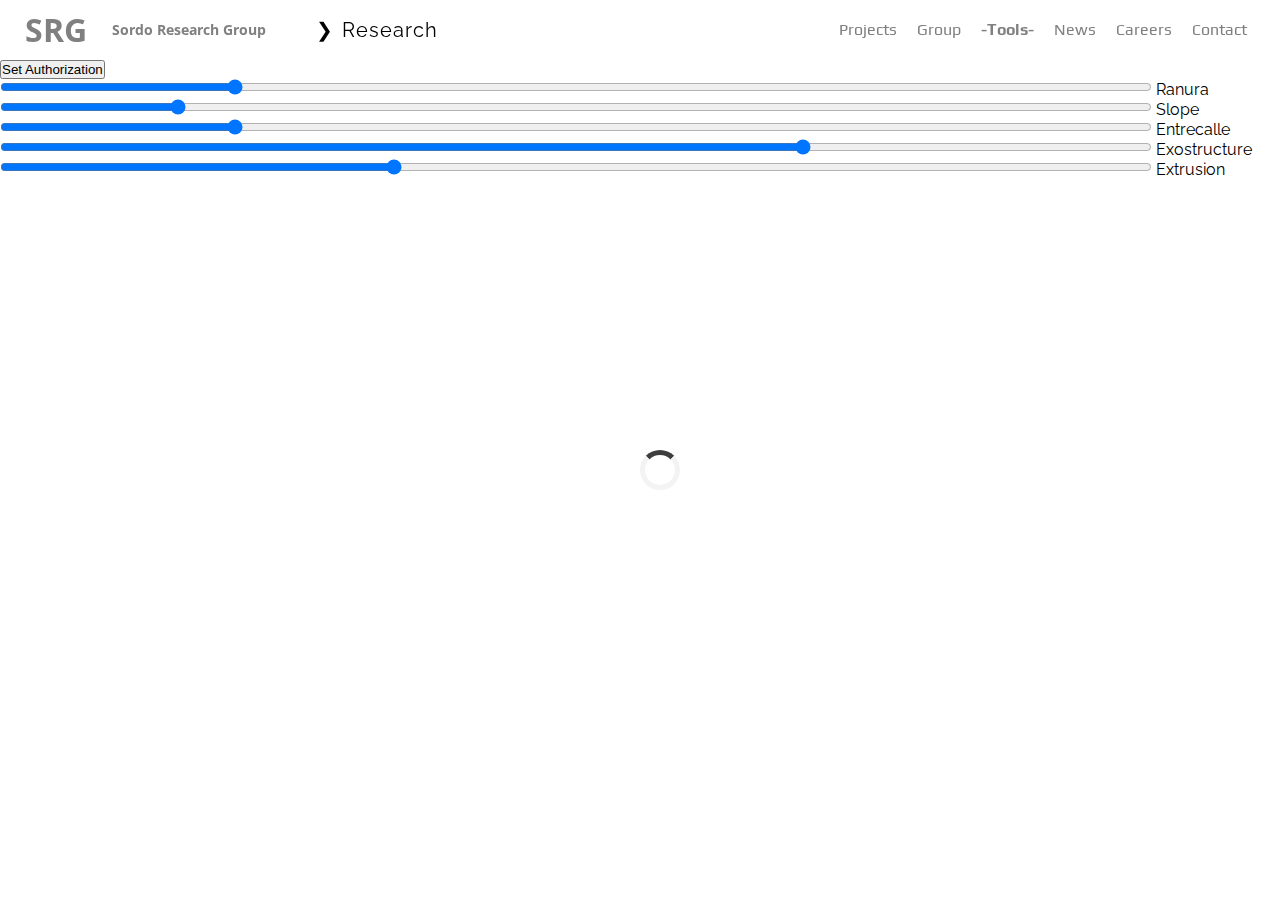
<file: Hotel/index.html>
<html>
    <head>
        <meta charset="utf-8">
        <title>SRG Tools</title>
        <style>
            body { margin: 0; }
            canvas { width: 100%; height: 100%; }
            input {width: 90%;}
            #container {position: relative;}
            #container canvas,   #overlay { position: absolute;}   
            #overlay {z-index: 1; width: 100%}

            #loader {
                border: 5px solid #f3f3f3; /* Light grey */
                border-top: 5px solid #3d3d3d; /* Grey */
                border-radius: 50%;
                width: 40px;
                height: 40px;
                animation: spin 1s linear infinite;
                position: absolute; 
                top: 50%;
                left: 50%;
                z-index: 2;
            }

            @keyframes spin {
                0% { transform: rotate(0deg); }
                100% { transform: rotate(360deg); }
            }
        </style>

        <link rel="stylesheet" type="text/css" href="style_research.css">
		<link href="https://fonts.googleapis.com/css?family=Raleway&display=swap" rel="stylesheet">
		<link href="https://fonts.googleapis.com/css?family=Open+Sans|Play&display=swap" rel="stylesheet">
		<link href="https://fonts.googleapis.com/css?family=Open+Sans+Condensed:300&display=swap" rel="stylesheet">
		<link rel="stylesheet" href="https://cdnjs.cloudflare.com/ajax/libs/font-awesome/4.7.0/css/font-awesome.min.css">
	 	<link href="https://fonts.googleapis.com/css?family=Oswald:700" rel="stylesheet">
	 	

    </head>
    <body>

        <div id="myNav" class="overlay">
            <a href="javascript:void(0)" class="closebtn" onclick="closeNav()">&times;</a>
            <div class="overlay-content">
                <a href="https://sma-srg.github.io/SRG_06.github.io/urban.html">Urban Algorithms</a>
                <a href="https://sma-srg.github.io/SRG_06.github.io/sustainability.html">Sustainability</a>
                <a href="https://sma-srg.github.io/SRG_06.github.io/formal.html">Formal Explorations</a>
                <a href="https://sma-srg.github.io/SRG_06.github.io/industrial.html">Industrial Design</a>
                <a href="https://sma-srg.github.io/SRG_06.github.io/communications.html">Design Communications</a>
                <a href="https://sma-srg.github.io/SRG_06.github.io/tools.html">Tools</a>
            </div>
        </div>

        
        <div id="nav">
			<h1><a href="https://sma-srg.github.io/SRG_06.github.io/index.html">SRG</a></h1>
			<h1 class="title_desc"><a href="https://sma-srg.github.io/SRG_06.github.io/index.html">Sordo Research Group</a></h1>
			<span style="font-size:20px;cursor:pointer;margin-top: 60px; margin-left: 50px; word-spacing: 2px; letter-spacing: 1px;" onclick="openNav()">&#10095; Research</span>
			<ul>
				<li><a href="https://sma-srg.github.io/SRG_06.github.io/project.html">Projects</a></li>
				<li><a href="https://sma-srg.github.io/SRG_06.github.io/group.html">Group</a></li>
				<li><a style="font-weight: 1000; " href="https://sma-srg.github.io/SRG_06.github.io/tools.html">-Tools-</a></li>
				<li><a href="http://www.sordomadaleno.com/news">News</a></li>
				<li><a href="http://www.sordomadaleno.com/jobs">Careers</a></li>
				<li><a href="http://www.sordomadaleno.com/contact">Contact</a></li>

			</ul>
			
		</div>
		
		
		<div id="Gap" style= "height:60px"> </div> 
                <div id="controls">
                    <button class="inner" onclick="RhinoCompute.getAuthToken(false)">Set Authorization</button>
                    
                </div>
		<div id="loader"></div> 
        <div id="container">
            <div id="overlay">
                <div>
                    <input type="range" id="ranura" name="ranura" min="0" max="10.00" value="2.00" step="0.1" onmouseup="onSliderChange()" ontouchend="onSliderChange()">
                    <label for="ranura">Ranura</label>
                </div>
                <div>
                    <input type="range" id="inclinacion" name="inclinacion" min="0" max="10.00" value="1.50" step="0.1" onmouseup="onSliderChange()" ontouchend="onSliderChange()">
                    <label for="inclinacion">Slope</label>
                </div>
                <div>
                    <input type="range" id="entrecalle" name="entrecalle" min="0" max="1.00" value="0.20" step="0.1" onmouseup="onSliderChange()" ontouchend="onSliderChange()">
                    <label for="entrecalle">Entrecalle</label>
                </div>
                <div>
                    <input type="range" id="exo" name="exo" min="0" max="1.00" value="0.70" step="0.1" onmouseup="onSliderChange()" ontouchend="onSliderChange()">
                    <label for="exo">Exostructure</label>
                </div>
                <div>
                    <input type="range" id="extrusion" name="extrusion" min="0" max="10.00" value="3.40" step="0.1" onmouseup="onSliderChange()" ontouchend="onSliderChange()">
                    <label for="extrusion">Extrusion</label>
                </div>

            </div>

            <div id="glcanvas"></div>
        </div>

        <script type="text/javascript" src="https://threejs.org/build/three.js"></script>
        <script type="text/javascript" src="https://threejs.org/examples/js/controls/OrbitControls.js"></script>


        <script src="https://files.mcneel.com/rhino3dm/js/latest/rhino3dm.js"></script>
    	<script src="https://files.mcneel.com/rhino3dm/js/latest/compute.rhino3d.js"></script>


        <!--
        <script type="text/javascript" src="../../../resources/rhino3dm.js"></script>
        <script type="text/javascript" src="../../../resources/compute.rhino3d.js"></script>  -->
        <script type="text/javascript" src="app.js"></script>


        <script>
        function openNav() {
        document.getElementById("myNav").style.width = "100%";
        }

        function closeNav() {
        document.getElementById("myNav").style.width = "0%";
        }
        </script>


    </body>
</html>
</file>
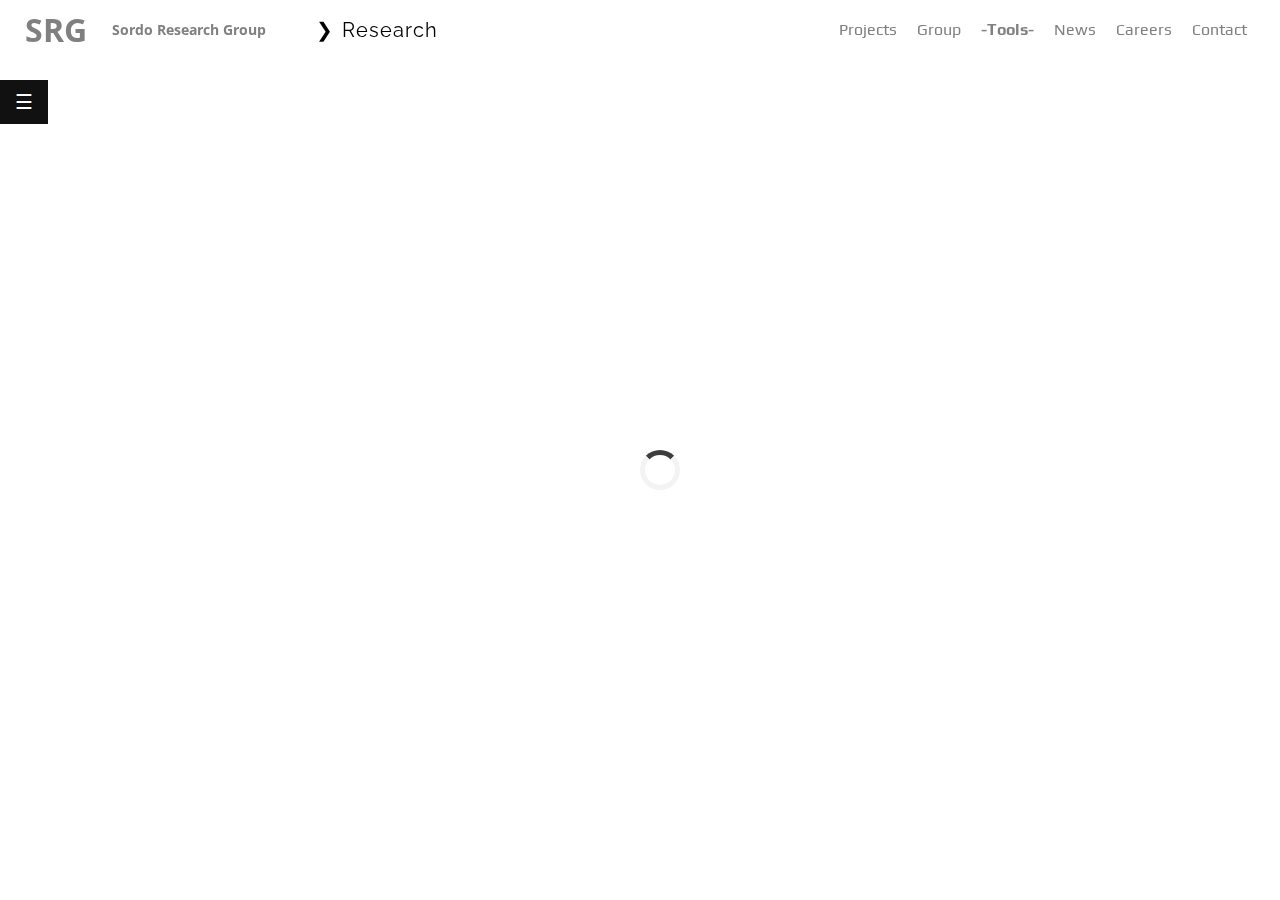
<file: Test/index.html>
<html>
    <head>
        <meta charset="utf-8">
        <title>SRG Tools</title>
        <style>
            body { margin: 0; }
            canvas { width: 100%; height: 100%; }
            input {width: 90%;}
            #container {position: relative;}
            #container canvas,   #overlay { position: absolute;}   
            #overlay {z-index: 1; width: 100%}

            #loader {
                border: 5px solid #f3f3f3; /* Light grey */
                border-top: 5px solid #3d3d3d; /* Grey */
                border-radius: 50%;
                width: 40px;
                height: 40px;
                animation: spin 1s linear infinite;
                position: absolute; 
                top: 50%;
                left: 50%;
                z-index: 2;
            }

            @keyframes spin {
                0% { transform: rotate(0deg); }
                100% { transform: rotate(360deg); }
            }
        </style>

        <link rel="stylesheet" type="text/css" href="style_research.css">
		<link href="https://fonts.googleapis.com/css?family=Raleway&display=swap" rel="stylesheet">
		<link href="https://fonts.googleapis.com/css?family=Open+Sans|Play&display=swap" rel="stylesheet">
		<link href="https://fonts.googleapis.com/css?family=Open+Sans+Condensed:300&display=swap" rel="stylesheet">
		<link rel="stylesheet" href="https://cdnjs.cloudflare.com/ajax/libs/font-awesome/4.7.0/css/font-awesome.min.css">
	 	<link href="https://fonts.googleapis.com/css?family=Oswald:700" rel="stylesheet">
	 	

    </head>
    <body>

        <div id="myNav" class="overlay">
            <a href="javascript:void(0)" class="closebtn" onclick="closeNav()">&times;</a>
            <div class="overlay-content">
                <a href="../urban.html">Urban Algorithms</a>
                <a href="../sustainability.html">Sustainability</a>
                <a href="../formal.html">Formal Explorations</a>
                <a href="../industrial.html">Industrial Design</a>
                <a href="../communications.html">Design Communications</a>
                <a href="../tools.html">Tools</a>
            </div>
        </div>

        
        <div id="nav">
			<h1><a href="../index.html">SRG</a></h1>
			<h1 class="title_desc"><a href="../index.html">Sordo Research Group</a></h1>
			<span style="font-size:20px;cursor:pointer;margin-top: 60px; margin-left: 50px; word-spacing: 2px; letter-spacing: 1px;" onclick="openNav()">&#10095; Research</span>
			<ul>
				<li><a href="../project.html">Projects</a></li>
				<li><a href="../group.html">Group</a></li>
				<li><a style="font-weight: 1000; " href="../tools.html">-Tools-</a></li>
				<li><a href="http://www.sordomadaleno.com/news">News</a></li>
				<li><a href="http://www.sordomadaleno.com/jobs">Careers</a></li>
				<li><a href="http://www.sordomadaleno.com/contact">Contact</a></li>

			</ul>
			
		</div>
		
		
		<div id="Gap" style= "height:60px"> </div> 

        <div id="Gap" style= "height:20px"> </div> 

        <div id="mySidepanel" class="sidepanel">
            
            <a href="javascript:void(0)" class="closebtn" onclick="closeNav_2()">&times;</a>

            <div id="controls" style="padding: 20px">
                <button class="inner" onclick="RhinoCompute.getAuthToken(false)" style="padding: 10px">Set Authorization</button>
                    
            </div>

            <p style="font-size:20px; color: white; margin-top: 30px; margin-left: 20px; margin-bottom: 10px; word-spacing: 2px; letter-spacing: 1px;"> PARAMETERS </p>


            <div id="overlay_2">
                <div style="padding: 20px">
                    <input type="range" id="ranura" name="ranura" min="0" max="10.00" value="2.00" step="0.1" onmouseup="onSliderChange()" ontouchend="onSliderChange()">
                    <label for="ranura" style="color: white">Radius</label>
                </div>

            </div>

        </div>

        <button class="openbtn" onclick="openNav_2()">&#9776; </button> 






		<div id="loader"></div> 
        <div id="container">
            <!--
            <div id="overlay">
                <div>
                    <input type="range" id="ranura" name="ranura" min="0" max="10.00" value="2.00" step="0.1" onmouseup="onSliderChange()" ontouchend="onSliderChange()">
                    <label for="ranura">Ranura</label>
                </div>
                <div>
                    <input type="range" id="inclinacion" name="inclinacion" min="0" max="10.00" value="1.50" step="0.1" onmouseup="onSliderChange()" ontouchend="onSliderChange()">
                    <label for="inclinacion">Slope</label>
                </div>
                <div>
                    <input type="range" id="entrecalle" name="entrecalle" min="0" max="1.00" value="0.20" step="0.1" onmouseup="onSliderChange()" ontouchend="onSliderChange()">
                    <label for="entrecalle">Entrecalle</label>
                </div>
                <div>
                    <input type="range" id="exo" name="exo" min="0" max="1.00" value="0.70" step="0.1" onmouseup="onSliderChange()" ontouchend="onSliderChange()">
                    <label for="exo">Exostructure</label>
                </div>
                <div>
                    <input type="range" id="extrusion" name="extrusion" min="0" max="10.00" value="3.40" step="0.1" onmouseup="onSliderChange()" ontouchend="onSliderChange()">
                    <label for="extrusion">Extrusion</label>
                </div>

            </div>    -->

            <div id="glcanvas"></div>
        </div>

        <script type="text/javascript" src="https://threejs.org/build/three.js"></script>
        <script type="text/javascript" src="https://threejs.org/examples/js/controls/OrbitControls.js"></script>


        <script src="https://files.mcneel.com/rhino3dm/js/latest/rhino3dm.js"></script>
    	<script src="https://files.mcneel.com/rhino3dm/js/latest/compute.rhino3d.js"></script>


        <!--
        <script type="text/javascript" src="../../../resources/rhino3dm.js"></script>
        <script type="text/javascript" src="../../../resources/compute.rhino3d.js"></script>  -->
        <script type="text/javascript" src="app.js"></script>


        <script>
        function openNav() {
        document.getElementById("myNav").style.width = "100%";
        }

        function closeNav() {
        document.getElementById("myNav").style.width = "0%";
        }
        </script>

        <script> 

            /* Set the width of the sidebar to 250px (show it) */
            function openNav_2() {
                document.getElementById("mySidepanel").style.width = "400px";
            }

            /* Set the width of the sidebar to 0 (hide it) */
            function closeNav_2() {
                document.getElementById("mySidepanel").style.width = "0";
            }


        </script>



    </body>
</html>
</file>
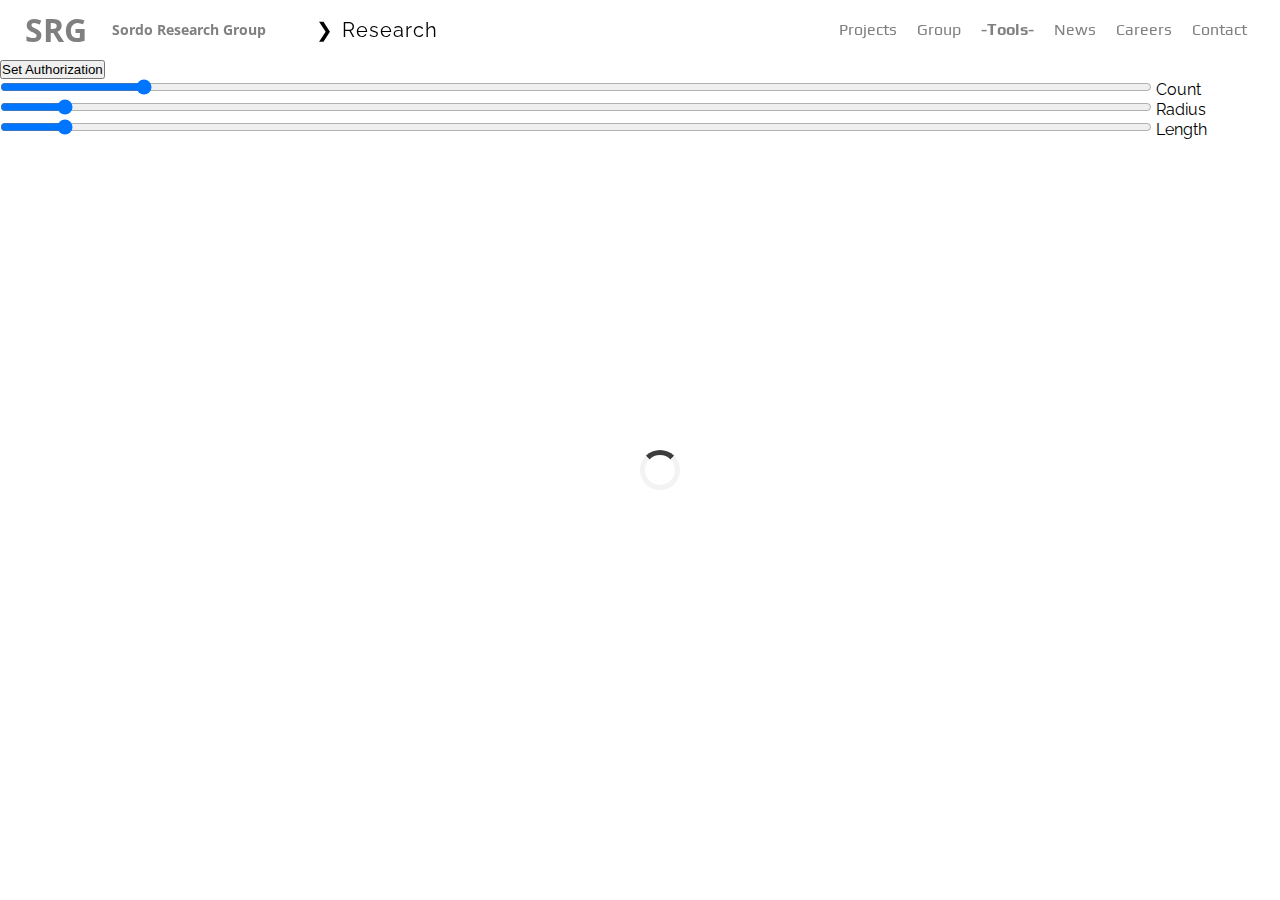
<file: TRC/index.html>
<html>
    <head>
        <meta charset="utf-8">
        <title>SRG Tools</title>
        <style>
            body { margin: 0; }
            canvas { width: 100%; height: 100%; }
            input {width: 90%;}
            #container {position: relative;}
            #container canvas,   #overlay { position: absolute;}   
            #overlay {z-index: 1; width: 100%}

            #loader {
                border: 5px solid #f3f3f3; /* Light grey */
                border-top: 5px solid #3d3d3d; /* Grey */
                border-radius: 50%;
                width: 40px;
                height: 40px;
                animation: spin 1s linear infinite;
                position: absolute; 
                top: 50%;
                left: 50%;
                z-index: 2;
            }

            @keyframes spin {
                0% { transform: rotate(0deg); }
                100% { transform: rotate(360deg); }
            }
        </style>

        <link rel="stylesheet" type="text/css" href="style_research.css">
		<link href="https://fonts.googleapis.com/css?family=Raleway&display=swap" rel="stylesheet">
		<link href="https://fonts.googleapis.com/css?family=Open+Sans|Play&display=swap" rel="stylesheet">
		<link href="https://fonts.googleapis.com/css?family=Open+Sans+Condensed:300&display=swap" rel="stylesheet">
		<link rel="stylesheet" href="https://cdnjs.cloudflare.com/ajax/libs/font-awesome/4.7.0/css/font-awesome.min.css">
	 	<link href="https://fonts.googleapis.com/css?family=Oswald:700" rel="stylesheet">
	 	

    </head>
    <body>
        
        <div id="myNav" class="overlay">
            <a href="javascript:void(0)" class="closebtn" onclick="closeNav()">&times;</a>
            <div class="overlay-content">
                <a href="../urban.html">Urban Algorithms</a>
                <a href="../sustainability.html">Sustainability</a>
                <a href="../formal.html">Formal Explorations</a>
                <a href="../industrial.html">Industrial Design</a>
                <a href="../communications.html">Design Communications</a>
                <a href="../tools.html">Tools</a>
            </div>
        </div>




        <div id="nav">
			<h1><a href="../index.html">SRG</a></h1>
			<h1 class="title_desc"><a href="../index.html">Sordo Research Group</a></h1>
			<span style="font-size:20px;cursor:pointer;margin-top: 60px; margin-left: 50px; word-spacing: 2px; letter-spacing: 1px;" onclick="openNav()">&#10095; Research</span>
			<ul>
				<li><a href="../project.html">Projects</a></li>
				<li><a href="../group.html">Group</a></li>
				<li><a style="font-weight: 1000; " href="../tools.html">-Tools-</a></li>
				<li><a href="http://www.sordomadaleno.com/news">News</a></li>
				<li><a href="http://www.sordomadaleno.com/jobs">Careers</a></li>
				<li><a href="http://www.sordomadaleno.com/contact">Contact</a></li>

			</ul>
			
		</div>
		
		
		<div id="Gap" style= "height:60px"> </div> 
                <div id="controls">
                    <button class="inner" onclick="RhinoCompute.getAuthToken(false)">Set Authorization</button>
                    
                </div>
		<div id="loader"></div> 
        <div id="container">
            <div id="overlay">
                <div>
                    <input type="range" id="count" name="count" min="0" max="10.00" value="1.20" step="0.1" onmouseup="onSliderChange()" ontouchend="onSliderChange()">
                    <label for="count">Count</label>
                </div>
                <div>
                    <input type="range" id="radius" name="radius" min="0" max="10.00" value="0.50" step="0.1" onmouseup="onSliderChange()" ontouchend="onSliderChange()">
                    <label for="radius">Radius</label>
                </div>
                <div>
                    <input type="range" id="length" name="length" min="0" max="10.00" value="0.50" step="0.1" onmouseup="onSliderChange()" ontouchend="onSliderChange()">
                    <label for="length">Length</label>
                </div>
            </div>

            <div id="glcanvas"></div>
        </div>

        <script type="text/javascript" src="https://threejs.org/build/three.js"></script>
        <script type="text/javascript" src="https://threejs.org/examples/js/controls/OrbitControls.js"></script>


        <script src="https://files.mcneel.com/rhino3dm/js/latest/rhino3dm.js"></script>
    	<script src="https://files.mcneel.com/rhino3dm/js/latest/compute.rhino3d.js"></script>


        <!--
        <script type="text/javascript" src="../../../resources/rhino3dm.js"></script>
        <script type="text/javascript" src="../../../resources/compute.rhino3d.js"></script>  -->
        <script type="text/javascript" src="app.js"></script>

        <script>
        function openNav() {
        document.getElementById("myNav").style.width = "100%";
        }

        function closeNav() {
        document.getElementById("myNav").style.width = "0%";
        }
        </script>
    </body>
</html>
</file>
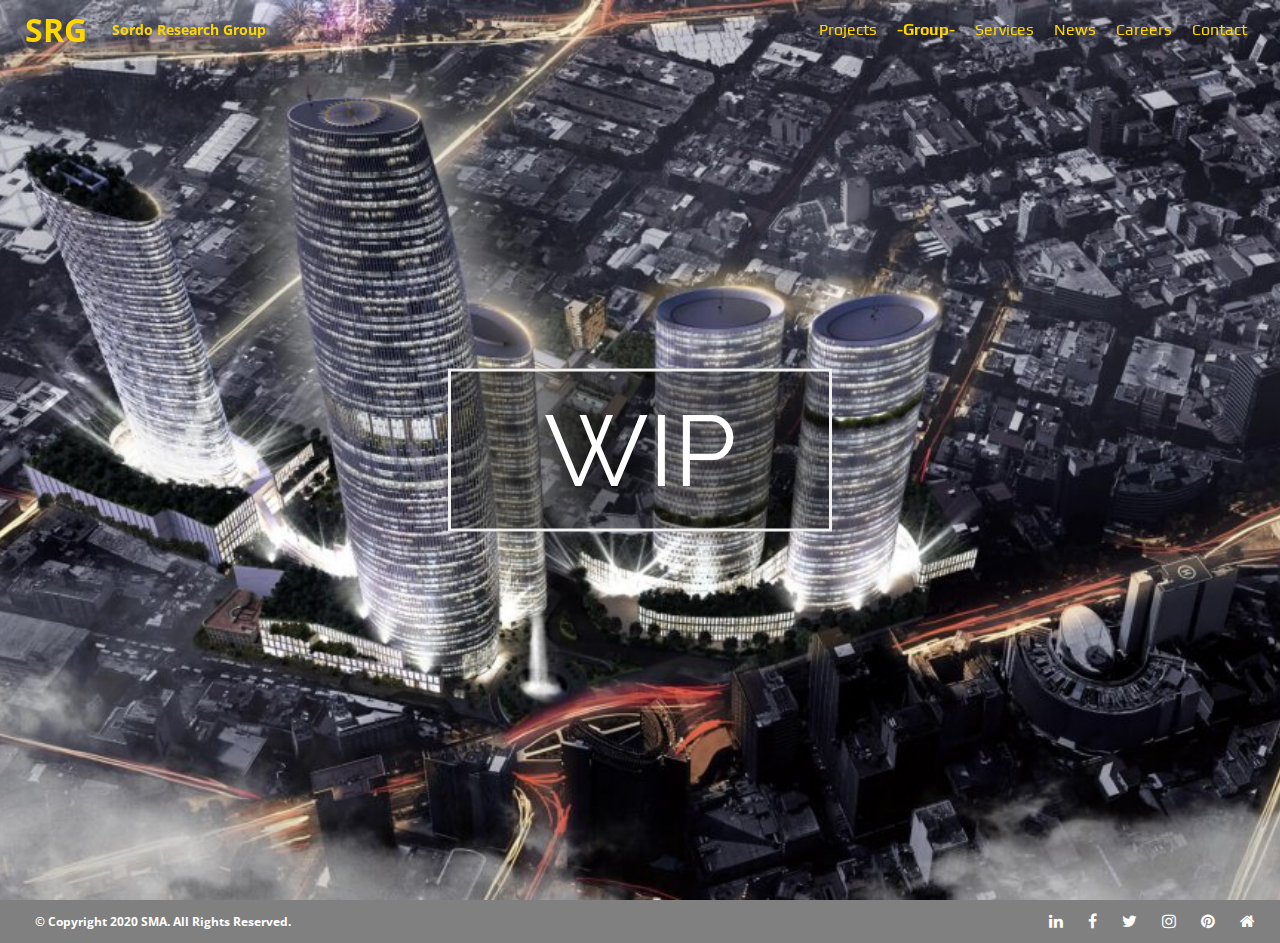
<file: group.html>
<!DOCTYPE html>
<html lang= "en">
<head>
	<!--<meta charset="utf-8">-->

	<meta name="viewport" content="width=device-width, initial-scale=1">
	<title>SRG</title>
	<link rel="stylesheet" type="text/css" href="style.css">
	<link href="https://fonts.googleapis.com/css?family=Raleway&display=swap" rel="stylesheet">
	<link href="https://fonts.googleapis.com/css?family=Open+Sans|Play&display=swap" rel="stylesheet">
	<link href="https://fonts.googleapis.com/css?family=Open+Sans+Condensed:300&display=swap" rel="stylesheet">
	<link rel="stylesheet" href="https://cdnjs.cloudflare.com/ajax/libs/font-awesome/4.7.0/css/font-awesome.min.css">
</head>
<body>
	
	<div class="bg-image img1">
		<div id="nav">
			<h1><a href="index.html">SRG</a></h1>
			<h1 class="title_desc"><a href="index.html">Sordo Research Group</a></h1>

			<ul>
				<li><a href="project.html">Projects</a></li>
				<li><a style="font-weight: 1000;" href="group.html">-Group-</a></li>
				<li><a href="index.html">Services</a></li>
				<li><a href="http://www.sordomadaleno.com/news">News</a></li>
				<li><a href="http://www.sordomadaleno.com/jobs">Careers</a></li>
				<li><a href="http://www.sordomadaleno.com/contact">Contact</a></li>

			</ul>
		</div>

		<div class="text_wip">WIP</div>

	</div> 


	<div id="separator1"></div>


<div class="footer">

	<a href="http://www.sordomadaleno.com/es/#" class="fa fa-home"></a>
	<a href="https://www.pinterest.com.mx/sordomadaleno/" class="fa fa-pinterest"></a>
	<a href="https://www.instagram.com/sordo_madaleno/" class="fa fa-instagram"></a>
	<a href="https://twitter.com/sordo_madaleno" class="fa fa-twitter"></a>
	<a href="https://www.facebook.com/SordoMadalenoArquitectos/" class="fa fa-facebook"></a>
	<a href="https://www.linkedin.com/company/sordo-madaleno/?originalSubdomain=mx" class="fa fa-linkedin"></a>

	<h1><a class="text_cop" href="">&copy Copyright 2020 SMA. All Rights Reserved.</a></h1>
</div>


</body>
</html>
</file>
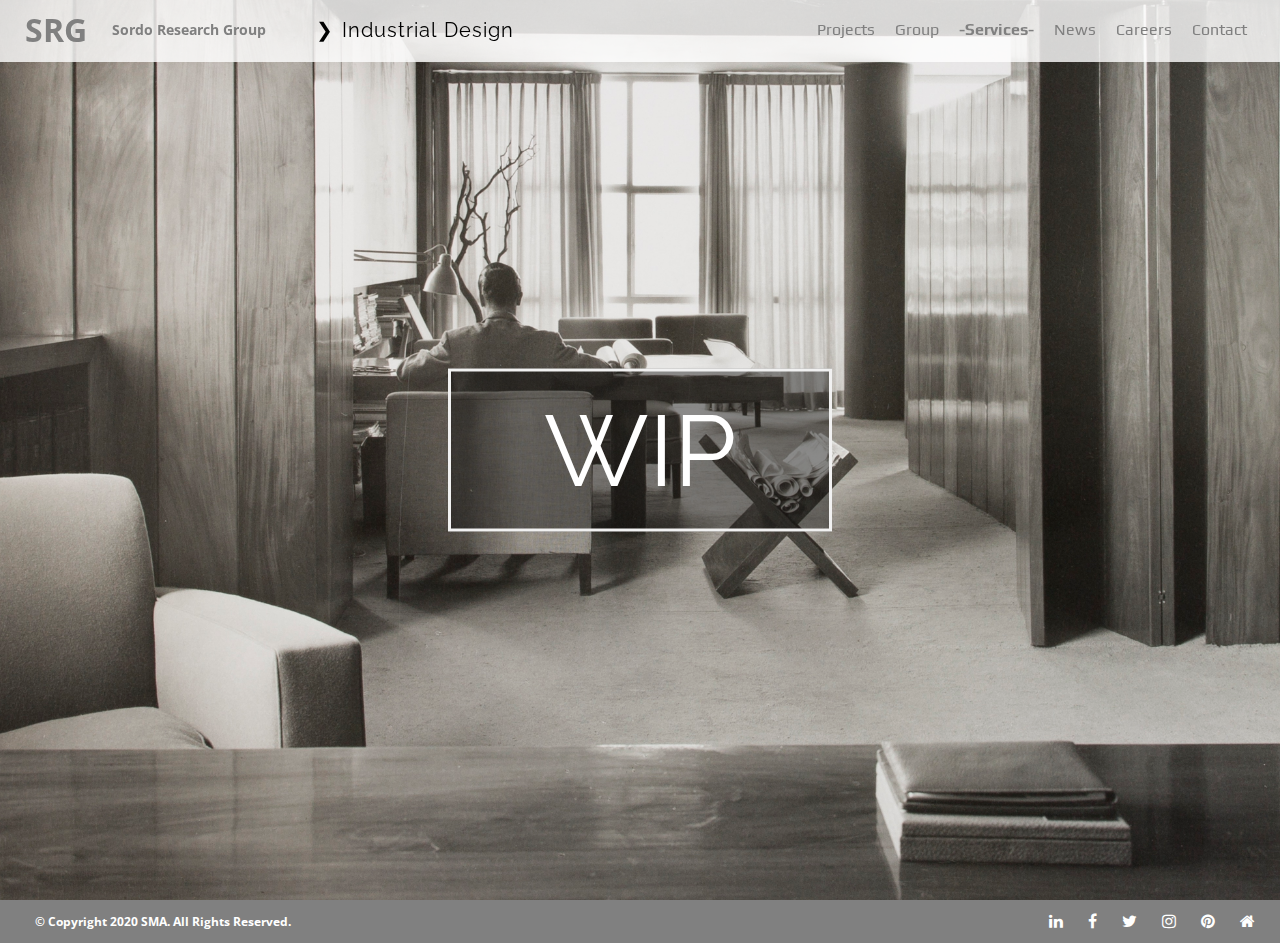
<file: industrial.html>
<!DOCTYPE html>
<html lang= "en">
<head>
	<!--<meta charset="utf-8">-->

	<meta name="viewport" content="width=device-width, initial-scale=1">
	<title>SRG</title>
	<link rel="stylesheet" type="text/css" href="style_research.css">
	<link href="https://fonts.googleapis.com/css?family=Raleway&display=swap" rel="stylesheet">
	<link href="https://fonts.googleapis.com/css?family=Open+Sans|Play&display=swap" rel="stylesheet">
	<link href="https://fonts.googleapis.com/css?family=Open+Sans+Condensed:300&display=swap" rel="stylesheet">
	<link rel="stylesheet" href="https://cdnjs.cloudflare.com/ajax/libs/font-awesome/4.7.0/css/font-awesome.min.css">
</head>
<body>
	
		<div id="myNav" class="overlay">
 		<a href="javascript:void(0)" class="closebtn" onclick="closeNav()">&times;</a>
  		<div class="overlay-content">
    		<a href="urban.html">Urban Algorithms</a>
    		<a href="research.html">Research</a>
    		<a href="sustainability.html">Sustainability</a>
    		<a href="formal.html">Formal Explorations</a>
    		<a href="communications.html">Design Communication</a>
  		</div>
	</div>




	<div style="height: 100%;" class="bg-image img05">
		<div id="nav">
			<h1><a href="index.html">SRG</a></h1>
			<h1 class="title_desc"><a href="index.html">Sordo Research Group</a></h1>
			<span style="font-size:20px;cursor:pointer;margin-top: 60px; margin-left: 50px; word-spacing: 2px; letter-spacing: 1px;" onclick="openNav()">&#10095; Industrial Design</span>
			<ul>
				<li><a href="project.html">Projects</a></li>
				<li><a href="group.html">Group</a></li>
				<li><a style="font-weight: 1000; " href="index.html">-Services-</a></li>
				<li><a href="http://www.sordomadaleno.com/news">News</a></li>
				<li><a href="http://www.sordomadaleno.com/jobs">Careers</a></li>
				<li><a href="http://www.sordomadaleno.com/contact">Contact</a></li>

			</ul>
			
		</div>
		

	</div> 

		<div class="text_wip hidden">WIP</div>

	</div> 


	<div id="separator1"></div>


<div class="footer">

	<a href="http://www.sordomadaleno.com/es/#" class="fa fa-home"></a>
	<a href="https://www.pinterest.com.mx/sordomadaleno/" class="fa fa-pinterest"></a>
	<a href="https://www.instagram.com/sordo_madaleno/" class="fa fa-instagram"></a>
	<a href="https://twitter.com/sordo_madaleno" class="fa fa-twitter"></a>
	<a href="https://www.facebook.com/SordoMadalenoArquitectos/" class="fa fa-facebook"></a>
	<a href="https://www.linkedin.com/company/sordo-madaleno/?originalSubdomain=mx" class="fa fa-linkedin"></a>

	<h1><a class="text_cop" href="">&copy Copyright 2020 SMA. All Rights Reserved.</a></h1>
</div>


<script src="https://ajax.googleapis.com/ajax/libs/jquery/2.1.3/jquery.min.js"></script>
<script>

	var wip = $('div.text_wip');
function openNav() {

  document.getElementById("myNav").style.width = "100%";
  wip.removeClass('hidden');

}

function closeNav() {
  document.getElementById("myNav").style.width = "0%";
  wip.addClass('hidden');
}
</script>

</body>
</html>
</file>
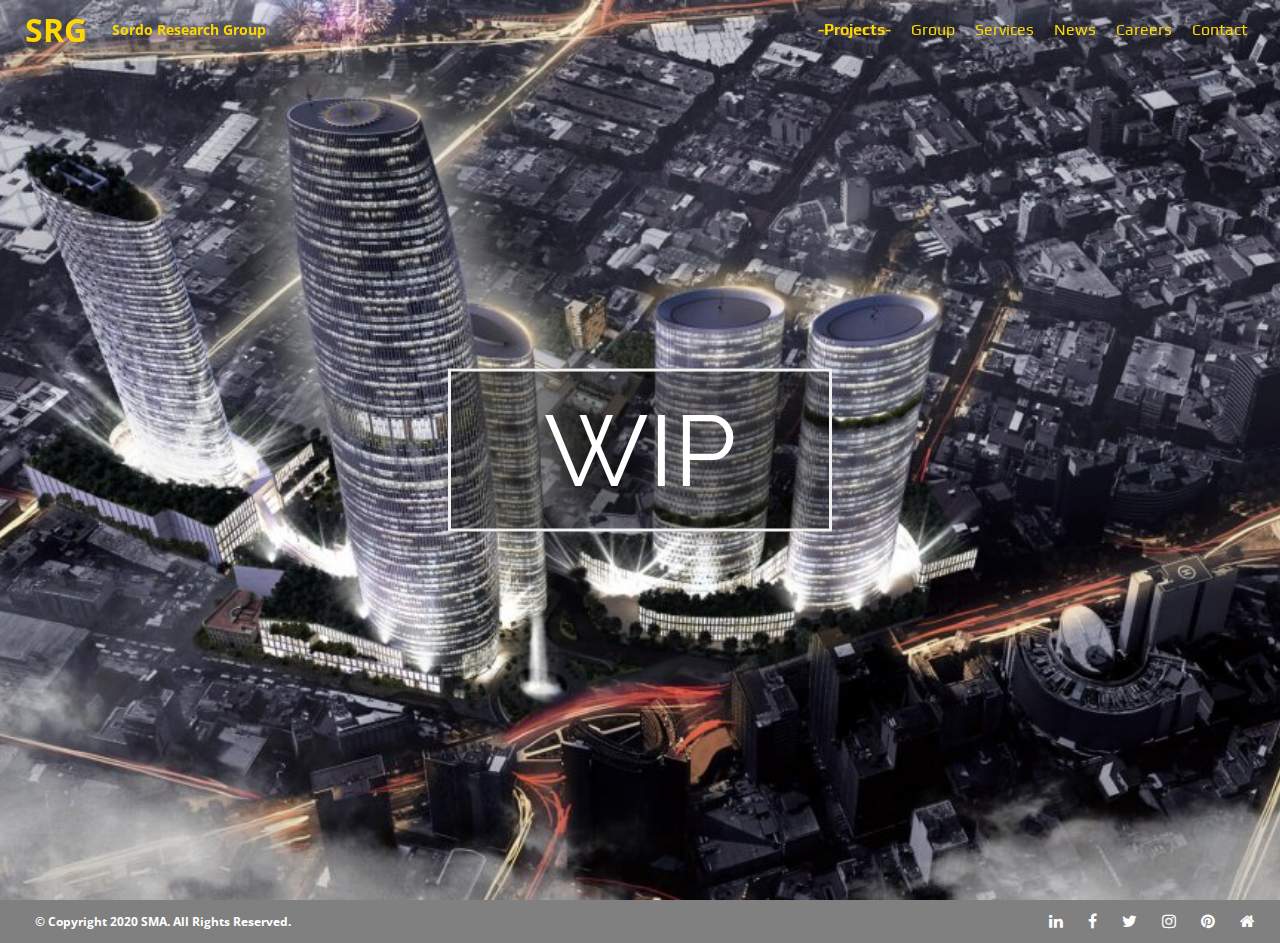
<file: project.html>
<!DOCTYPE html>
<html lang= "en">
<head>
	<!--<meta charset="utf-8">-->

	<meta name="viewport" content="width=device-width, initial-scale=1">
	<title>SRG</title>
	<link rel="stylesheet" type="text/css" href="style.css">
	<link href="https://fonts.googleapis.com/css?family=Raleway&display=swap" rel="stylesheet">
	<link href="https://fonts.googleapis.com/css?family=Open+Sans|Play&display=swap" rel="stylesheet">
	<link href="https://fonts.googleapis.com/css?family=Open+Sans+Condensed:300&display=swap" rel="stylesheet">
	<link rel="stylesheet" href="https://cdnjs.cloudflare.com/ajax/libs/font-awesome/4.7.0/css/font-awesome.min.css">
	
</head>
<body>
	
	<div class="bg-image img1">
		<div id="nav">
			<h1><a href="index.html">SRG</a></h1>
			<h1 class="title_desc"><a href="index.html">Sordo Research Group</a></h1>

			<ul>
				<li><a style="font-weight: 1000;" href="project.html">-Projects-</a></li>
				<li><a href="group.html">Group</a></li>
				<li><a href="index.html">Services</a></li>
				<li><a href="http://www.sordomadaleno.com/news">News</a></li>
				<li><a href="http://www.sordomadaleno.com/jobs">Careers</a></li>
				<li><a href="http://www.sordomadaleno.com/contact">Contact</a></li>

			</ul>
		</div>

		<div class="text_wip">WIP</div>

	</div> 


	<div id="separator1"></div>


<div class="footer">

	<a href="http://www.sordomadaleno.com/es/#" class="fa fa-home"></a>
	<a href="https://www.pinterest.com.mx/sordomadaleno/" class="fa fa-pinterest"></a>
	<a href="https://www.instagram.com/sordo_madaleno/" class="fa fa-instagram"></a>
	<a href="https://twitter.com/sordo_madaleno" class="fa fa-twitter"></a>
	<a href="https://www.facebook.com/SordoMadalenoArquitectos/" class="fa fa-facebook"></a>
	<a href="https://www.linkedin.com/company/sordo-madaleno/?originalSubdomain=mx" class="fa fa-linkedin"></a>

	<h1><a class="text_cop" href="">&copy Copyright 2020 SMA. All Rights Reserved.</a></h1>
</div>


</body>
</html>
</file>
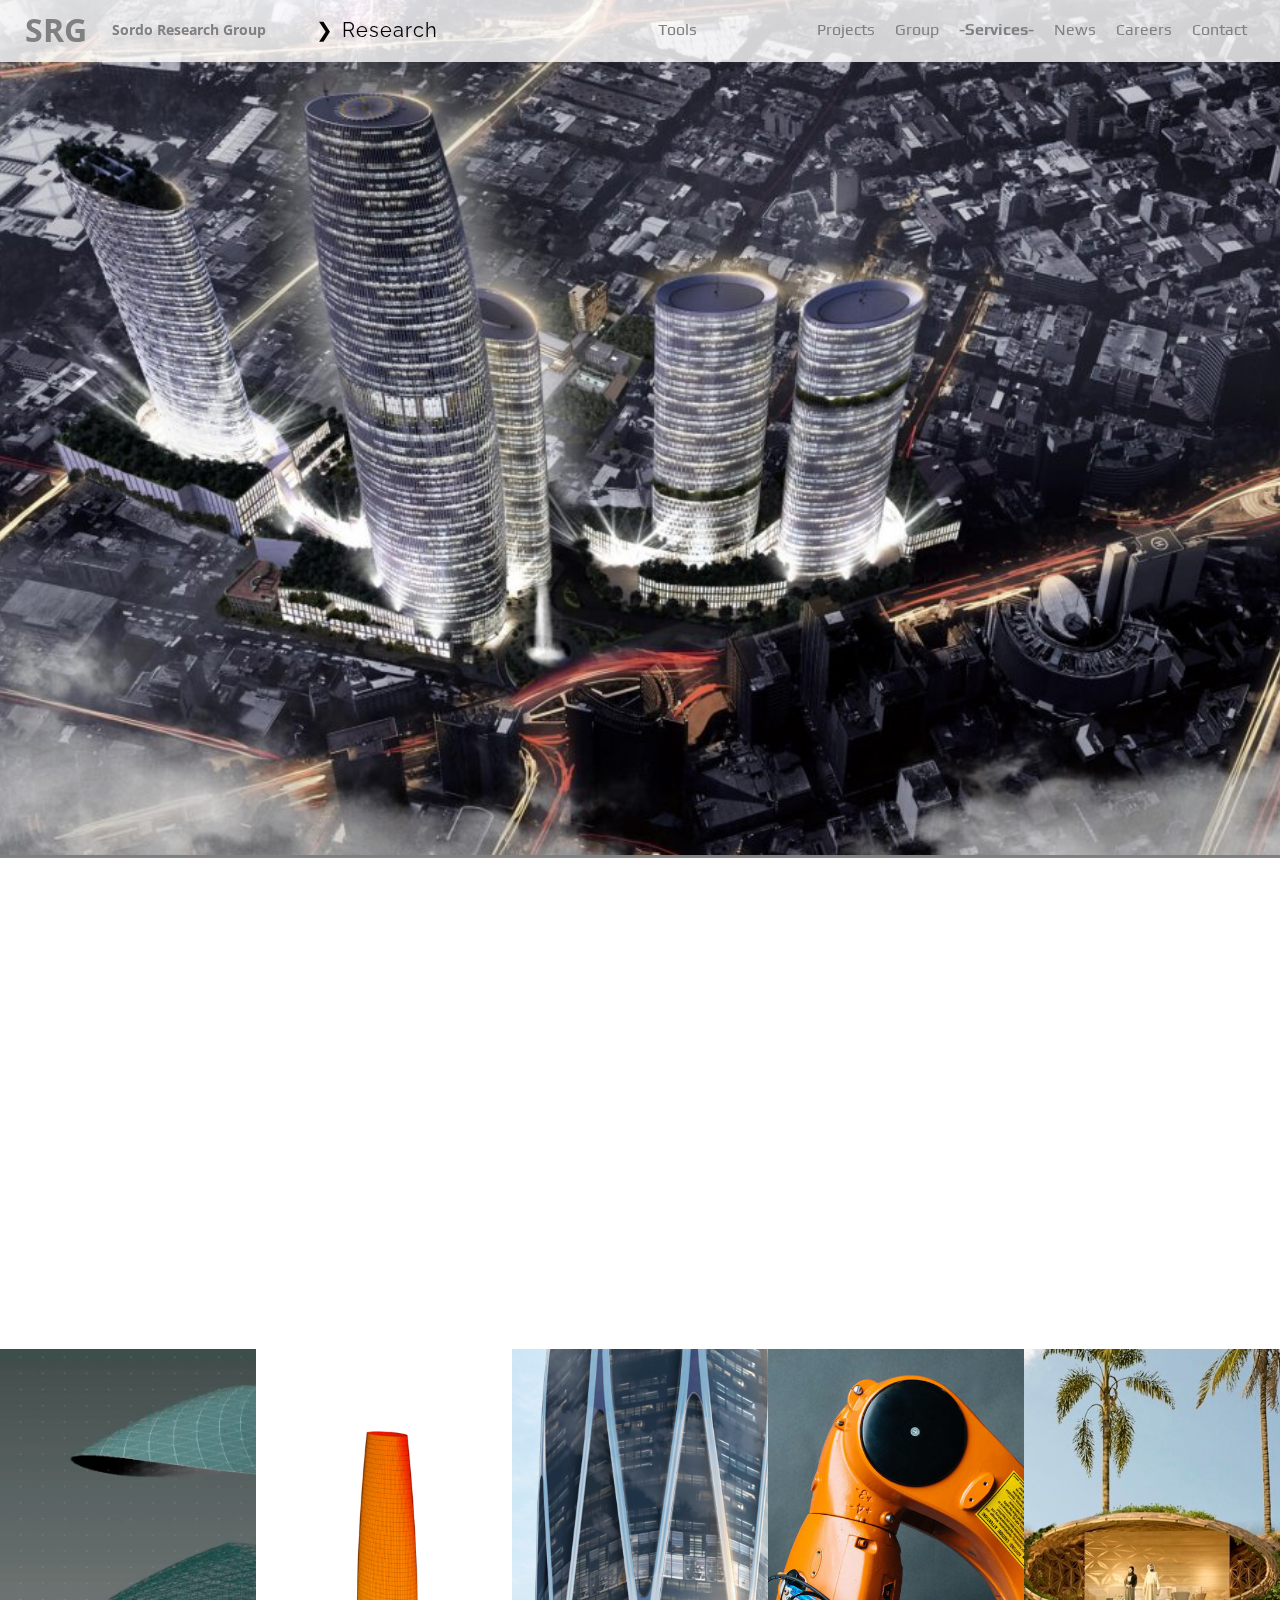
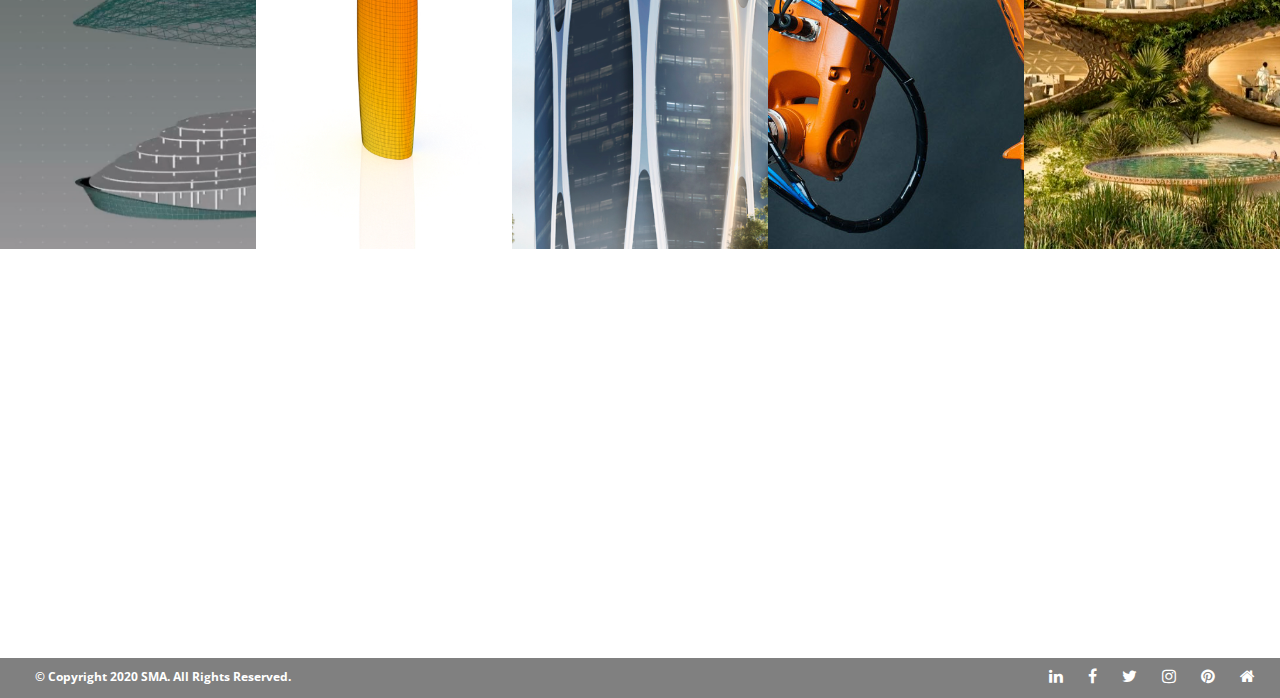
<file: research.html>
<!DOCTYPE html>
<html lang= "en">
<head>
	<!--<meta charset="utf-8">-->

	<meta name="viewport" content="width=device-width, initial-scale=1">
	<title>SRG</title>
	<link rel="stylesheet" type="text/css" href="style_research.css">
	<link href="https://fonts.googleapis.com/css?family=Raleway&display=swap" rel="stylesheet">
	<link href="https://fonts.googleapis.com/css?family=Open+Sans|Play&display=swap" rel="stylesheet">
	<link href="https://fonts.googleapis.com/css?family=Open+Sans+Condensed:300&display=swap" rel="stylesheet">
	<link rel="stylesheet" href="https://cdnjs.cloudflare.com/ajax/libs/font-awesome/4.7.0/css/font-awesome.min.css">
	 <link href="https://fonts.googleapis.com/css?family=Oswald:700" rel="stylesheet">
	 <link rel="stylesheet" type="text/css" href="test.css">
</head>
<body>
	

	<div id="myNav" class="overlay">
 		<a href="javascript:void(0)" class="closebtn" onclick="closeNav()">&times;</a>
  		<div class="overlay-content">
    		<a href="urban.html">Urban Algorithms</a>
    		<a href="sustainability.html">Sustainability</a>
    		<a href="formal.html">Formal Explorations</a>
    		<a href="industrial.html">Industrial Design</a>
    		<a href="communications.html">Design Communications</a>
  		</div>
	</div>




	<div class="bg-image img02">
		<div id="nav">
			<h1><a href="index.html">SRG</a></h1>
			<h1 class="title_desc"><a href="index.html">Sordo Research Group</a></h1>
			<span style="font-size:20px;cursor:pointer;margin-top: 60px; margin-left: 50px; word-spacing: 2px; letter-spacing: 1px;" onclick="openNav()">&#10095; Research</span>



			<ul>
				<li><a style="margin-right: 100px" href="tools.html">Tools</a></li>
				<li><a href="project.html">Projects</a></li>
				<li><a href="group.html">Group</a></li>
				<li><a style="font-weight: 1000; " href="index.html">-Services-</a></li>
				<li><a href="http://www.sordomadaleno.com/news">News</a></li>
				<li><a href="http://www.sordomadaleno.com/jobs">Careers</a></li>
				<li><a href="http://www.sordomadaleno.com/contact">Contact</a></li>

			</ul>
			
		</div>
		

	</div> 

	<div id="separator1"></div>

	<div class="text1 hidden">
		
		<h1>SMA Research</h1>

		<p>"SMA is a natural generator of knowledge that explores new concepts in design and develops technologies in carrying out projects. Innovation and constant evolution is an essential part of the philosophy in the office. This mentality has allowed us to remain at the forefront of the industry and position ourselves as one of the most important architecture offices."</p>

	</div>


<div class="container">

<div class="slider-containers">
<div class="slider-container">
      
      <div class="flexbox-slider flexbox-slider-5">
        <div class="flexbox-slide">
          <img src="images/computation.png" alt="Slide Image">
          <div class="text-block">
            <h3>Computational Design</h3>
            
            <p>By using or creating new digital tools, the current needs of the projects are met. In response to a more complex architecture in several ways, the use of these technologies allows their design and guarantees their evolution.</p>
            
          </div>
        </div>
        <div class="flexbox-slide">
          <img src="images/performance.jpg" alt="Slide Image">
          <div class="text-block">
            <h3>Performance Analysis</h3>
            
            <p>The team analyzes the impact of the different environmental conditions that affect the project. Analyzes enable better informed design decisions on information provided by data, seeking to increase the performance of the comfort in the building.</p>
            
          </div>
        </div>
        <div class="flexbox-slide">
          <img src="images/optimization.jpg" alt="Slide Image">
          <div class="text-block">
            <h3>Optimization</h3>
            
            <p>Through the use of algorithms and machine learning, selected project variables are optimized. These optimizations - geometric, material waste, sustainability - generated through iterations allow the selection of the best options for the project.</p>
            
          </div>
        </div>
        <div class="flexbox-slide">
          <img src="images/fabrication.jpg" alt="Slide Image">
          <div class="text-block">
            <h3>Fabrication Strategies</h3>
            
           	<p>The creation of new construction techniques, as well as the optimization of the existing ones, is the main goal for saving resources and time within construction. The implementation of new tools also allows the improvement of the quality and precision of the building.</p>
            
          </div>
        </div>
        <div class="flexbox-slide">
          <img src="images/ShurayrahIsland_ComplexGeometry_.jpg" alt="Slide Image">
          <div class="text-block">
            <h3>Complex Geometry Modelling</h3>
            
            <p>New digital tools allow more freedom within design. In order to materialize these new free forms, a complete understanding of the geometric strategy to be used in the construction of these new architectural possibilities is needed.</p>
            
          </div>
        </div>
      </div>
    </div>
    
</div>
</div>







<div class="text02 hidden">
		
	<h1>Research Group</h1>

	<p>"The main task of the group is to solve complex problems related to the current needs of the architecture. We know that one of the great strengths of the office is within our commitment to research and development of new technologies. Collaboration between design teams and specialized teams facilitates and improves solutions for new challenges in projects as well as generating knowledge for the future with innovative proposals."</p>

</div>


<div class="footer">

	<a href="http://www.sordomadaleno.com/es/#" class="fa fa-home"></a>
	<a href="https://www.pinterest.com.mx/sordomadaleno/" class="fa fa-pinterest"></a>
	<a href="https://www.instagram.com/sordo_madaleno/" class="fa fa-instagram"></a>
	<a href="https://twitter.com/sordo_madaleno" class="fa fa-twitter"></a>
	<a href="https://www.facebook.com/SordoMadalenoArquitectos/" class="fa fa-facebook"></a>
	<a href="https://www.linkedin.com/company/sordo-madaleno/?originalSubdomain=mx" class="fa fa-linkedin"></a>

	<h1><a class="text_cop" href="">&copy Copyright 2020 SMA. All Rights Reserved.</a></h1>
</div>


<script src="https://ajax.googleapis.com/ajax/libs/jquery/2.1.3/jquery.min.js"></script>

<script type="text/javascript">
	
(function() {

	var aboutEl = $('div.text1'),
		aboutElOffset = 150,
		documentEl = $(document);

	documentEl.on('scroll', function() {
		if (documentEl.scrollTop() > aboutElOffset && aboutEl.hasClass('hidden') ) aboutEl.removeClass('hidden');
		else if (documentEl.scrollTop() < aboutElOffset) aboutEl.addClass('hidden');
	});

}) ();	

</script>


<script type="text/javascript">
	
(function() {

	var aboutEl = $('div.text02'),
		aboutElOffset = 1150,
		documentEl = $(document);

	documentEl.on('scroll', function() {
		if (documentEl.scrollTop() > aboutElOffset && aboutEl.hasClass('hidden') ) aboutEl.removeClass('hidden');
		else if (documentEl.scrollTop() < aboutElOffset) aboutEl.addClass('hidden');
	});

}) ();	

</script>


<script>
function openNav() {
  document.getElementById("myNav").style.width = "100%";
}

function closeNav() {
  document.getElementById("myNav").style.width = "0%";
}
</script>

<script type="text/javascript">
var prevScrollpos = window.pageYOffset;
window.onscroll = function() {
var currentScrollPos = window.pageYOffset;
  if (currentScrollPos === 0){
  	document.getElementById("nav").style.top = "0";
  } else if (prevScrollpos > currentScrollPos && currentScrollPos < 600) {
    document.getElementById("nav").style.top = "0";
  } else {
    document.getElementById("nav").style.top = "-60px";
  }
  prevScrollpos = currentScrollPos;
}

</script>

</body>
</html>
</file>
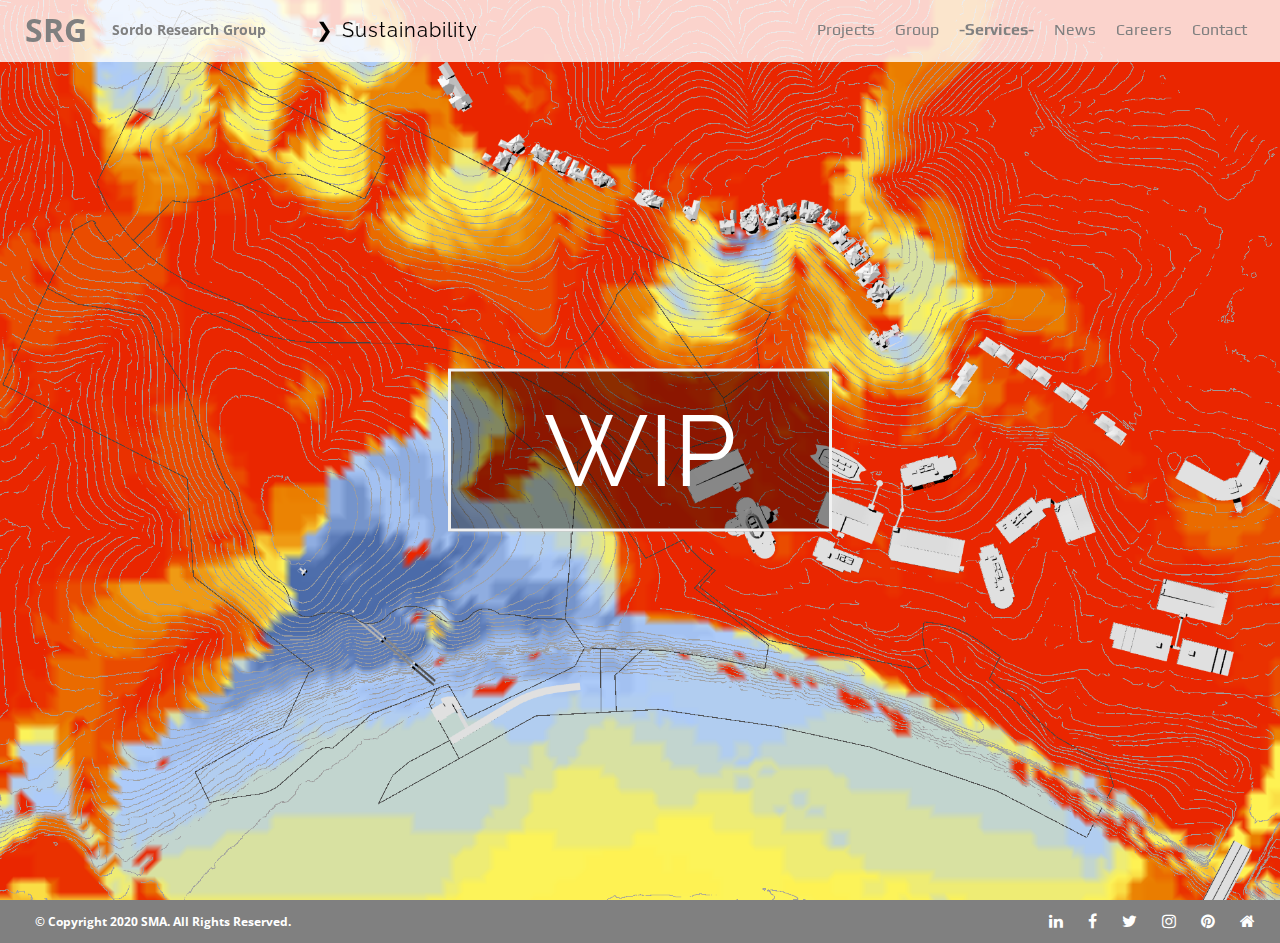
<file: sustainability.html>
<!DOCTYPE html>
<html lang= "en">
<head>
	<!--<meta charset="utf-8">-->

	<meta name="viewport" content="width=device-width, initial-scale=1">
	<title>SRG</title>
	<link rel="stylesheet" type="text/css" href="style_research.css">
	<link href="https://fonts.googleapis.com/css?family=Raleway&display=swap" rel="stylesheet">
	<link href="https://fonts.googleapis.com/css?family=Open+Sans|Play&display=swap" rel="stylesheet">
	<link href="https://fonts.googleapis.com/css?family=Open+Sans+Condensed:300&display=swap" rel="stylesheet">
	<link rel="stylesheet" href="https://cdnjs.cloudflare.com/ajax/libs/font-awesome/4.7.0/css/font-awesome.min.css">
	
</head>
<body>
	
		<div id="myNav" class="overlay">
 		<a href="javascript:void(0)" class="closebtn" onclick="closeNav()">&times;</a>
  		<div class="overlay-content">
    		<a href="urban.html">Urban Algorithms</a>
    		<a href="research.html">Research</a>
    		<a href="formal.html">Formal Explorations</a>
    		<a href="industrial.html">Industrial Design</a>
    		<a href="communications.html">Design Communication</a>
  		</div>
	</div>




	<div style="height: 100%;" class="bg-image img03">
		<div id="nav">
			<h1><a href="index.html">SRG</a></h1>
			<h1 class="title_desc"><a href="index.html">Sordo Research Group</a></h1>
			<span style="font-size:20px;cursor:pointer;margin-top: 60px; margin-left: 50px; word-spacing: 2px; letter-spacing: 1px;" onclick="openNav()">&#10095; Sustainability</span>
			<ul>
				<li><a href="project.html">Projects</a></li>
				<li><a href="group.html">Group</a></li>
				<li><a style="font-weight: 1000; " href="index.html">-Services-</a></li>
				<li><a href="http://www.sordomadaleno.com/news">News</a></li>
				<li><a href="http://www.sordomadaleno.com/jobs">Careers</a></li>
				<li><a href="http://www.sordomadaleno.com/contact">Contact</a></li>

			</ul>
			
		</div>
		

	</div> 

		<div class="text_wip hidden">WIP</div>

	</div> 


	<div id="separator1"></div>


<div class="footer">

	<a href="http://www.sordomadaleno.com/es/#" class="fa fa-home"></a>
	<a href="https://www.pinterest.com.mx/sordomadaleno/" class="fa fa-pinterest"></a>
	<a href="https://www.instagram.com/sordo_madaleno/" class="fa fa-instagram"></a>
	<a href="https://twitter.com/sordo_madaleno" class="fa fa-twitter"></a>
	<a href="https://www.facebook.com/SordoMadalenoArquitectos/" class="fa fa-facebook"></a>
	<a href="https://www.linkedin.com/company/sordo-madaleno/?originalSubdomain=mx" class="fa fa-linkedin"></a>

	<h1><a class="text_cop" href="">&copy Copyright 2020 SMA. All Rights Reserved.</a></h1>
</div>




<script src="https://ajax.googleapis.com/ajax/libs/jquery/2.1.3/jquery.min.js"></script>
<script>

	var wip = $('div.text_wip');
function openNav() {

  document.getElementById("myNav").style.width = "100%";
  wip.removeClass('hidden');

}

function closeNav() {
  document.getElementById("myNav").style.width = "0%";
  wip.addClass('hidden');
}
</script>

</body>
</html>
</file>
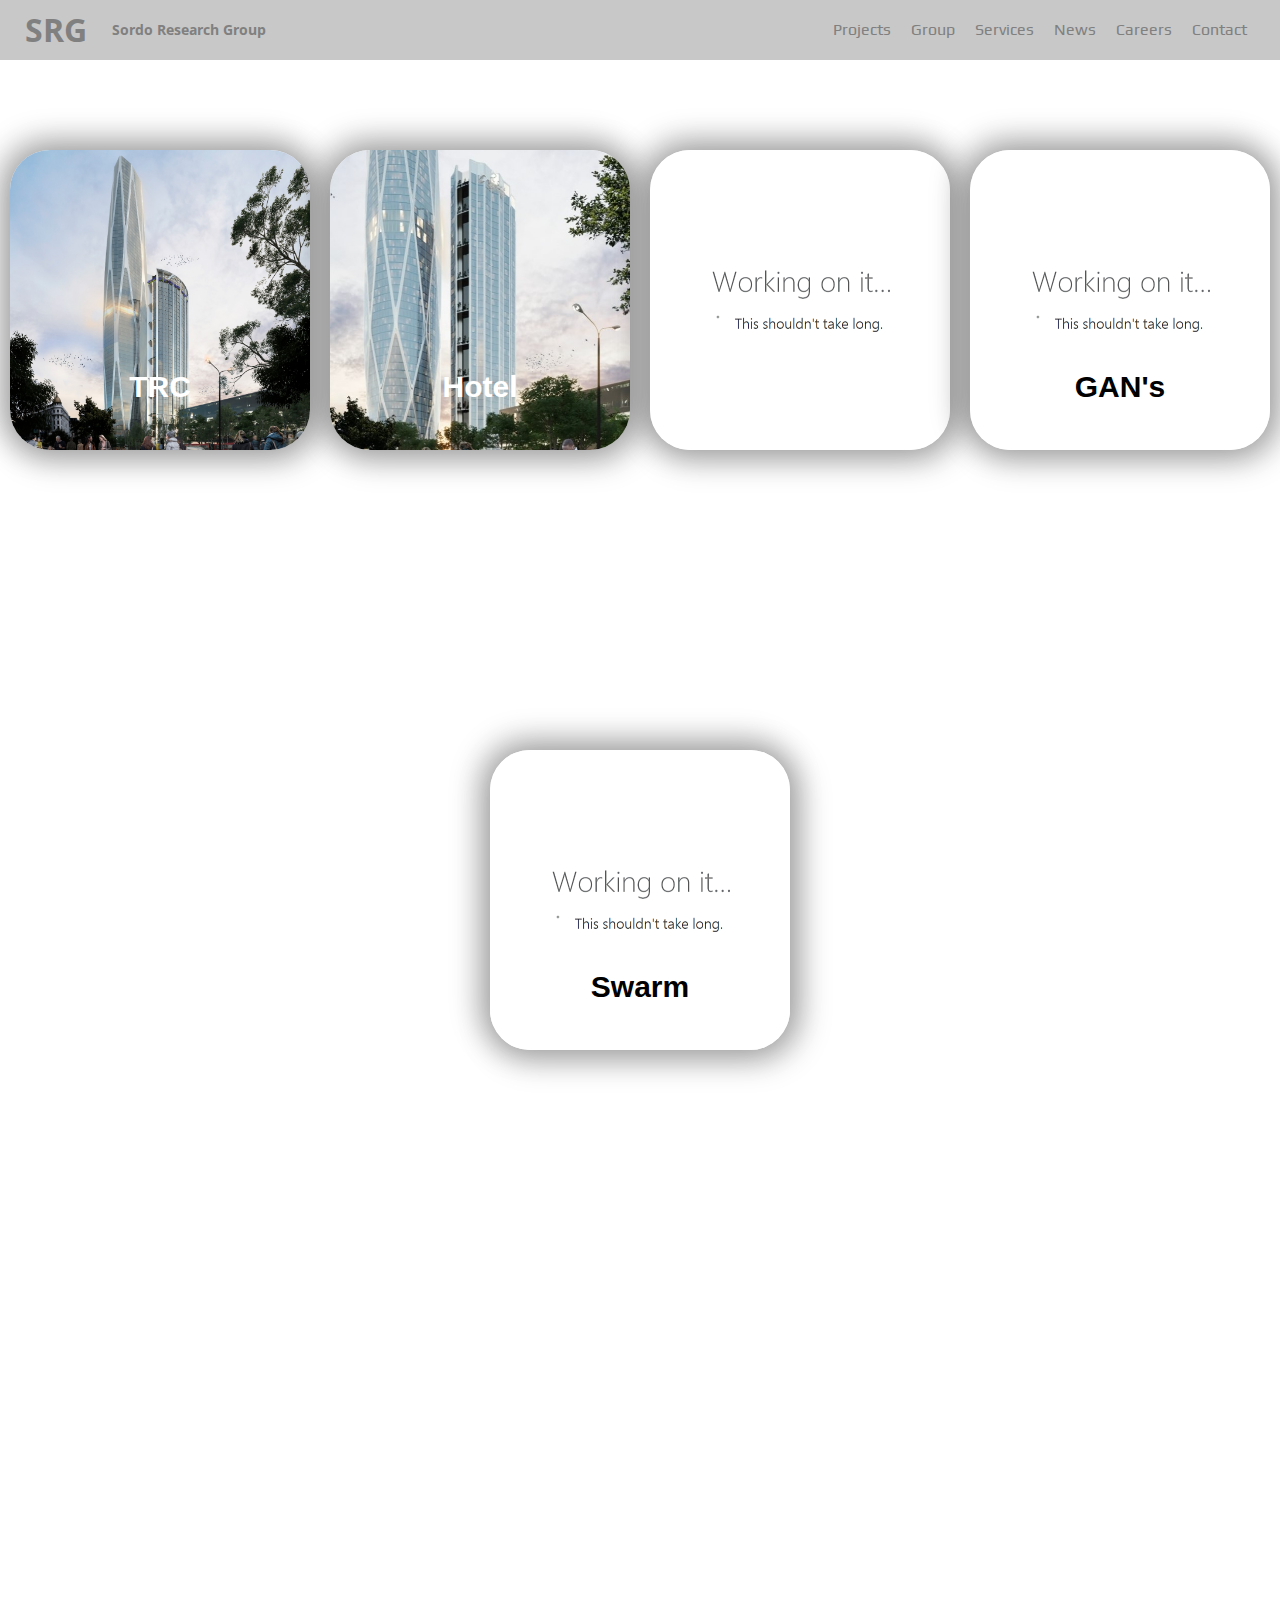
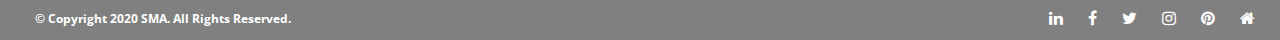
<file: tools.html>
<!DOCTYPE html>
<html lang= "en">
<head>
  <!--<meta charset="utf-8">-->

  <meta name="viewport" content="width=device-width, initial-scale=1">
  <title>SRG</title>
  <link rel="stylesheet" type="text/css" href="style_research.css">
  <link href="https://fonts.googleapis.com/css?family=Raleway&display=swap" rel="stylesheet">
  <link href="https://fonts.googleapis.com/css?family=Open+Sans|Play&display=swap" rel="stylesheet">
  <link href="https://fonts.googleapis.com/css?family=Open+Sans+Condensed:300&display=swap" rel="stylesheet">
  <link rel="stylesheet" href="https://cdnjs.cloudflare.com/ajax/libs/font-awesome/4.7.0/css/font-awesome.min.css">
   <link href="https://fonts.googleapis.com/css?family=Oswald:700" rel="stylesheet">
   <link rel="stylesheet" type="text/css" href="test.css">
</head>
<body>



<div>
    <div id="nav" style="background-color: rgba(200,200,200,200)">
      <h1><a href="index.html">SRG</a></h1>
      <h1 class="title_desc"><a href="index.html">Sordo Research Group</a></h1>



      <ul>
        <li><a href="project.html">Projects</a></li>
        <li><a href="group.html">Group</a></li>
        <li><a href="index.html">Services</a></li>
        <li><a href="http://www.sordomadaleno.com/news">News</a></li>
        <li><a href="http://www.sordomadaleno.com/jobs">Careers</a></li>
        <li><a href="http://www.sordomadaleno.com/contact">Contact</a></li>

      </ul>
      
    </div>
    

  </div> 


<div class="cards-list">
  
<div class="card 1">
  <div class="card_image" > <img  src="images/TRC01.jpg" /></div>
  <div class="card_title title-white">
    <p><a class="card_title title-white" href="TRC/index.html" style= "text-decoration: none">TRC</a></p>
  </div>
</div>

  <div class="card 2">
  <div class="card_image">
    <img src="images/Hotel_2.jpg" />
    </div>
  <div class="card_title title-white">
    <p><a class="card_title title-white" href="Hotel/index.html" style= "text-decoration: none">Hotel</a></p>
  </div>
</div>

<div class="card 3">
  <div class="card_image">
    <img src="images/WIP2.gif" />
  </div>
  <div class="card_title title-black">
    <p><a class="card_title title-white" href="Test/index.html" style= "text-decoration: none">Test</a></p>
  </div>
</div>
  
 <div class="card 4">
  <div class="card_image">
    <img src="images/WIP2.gif" />
  </div>
  <div class="card_title title-black">
    <p>GAN's</p>
  </div>
</div> 
  
  <div class="card 5">
  <div class="card_image" >
    <img src="images/WIP2.gif" />
    </div>
  <div class="card_title title-black">
    <p>Swarm</p>
  </div>
  </div>

</div>







<div class="text02"></div>
<div class="text02"></div>



<div class="footer">

  <a href="http://www.sordomadaleno.com/es/#" class="fa fa-home"></a>
  <a href="https://www.pinterest.com.mx/sordomadaleno/" class="fa fa-pinterest"></a>
  <a href="https://www.instagram.com/sordo_madaleno/" class="fa fa-instagram"></a>
  <a href="https://twitter.com/sordo_madaleno" class="fa fa-twitter"></a>
  <a href="https://www.facebook.com/SordoMadalenoArquitectos/" class="fa fa-facebook"></a>
  <a href="https://www.linkedin.com/company/sordo-madaleno/?originalSubdomain=mx" class="fa fa-linkedin"></a>

  <h1><a class="text_cop" href="">&copy Copyright 2020 SMA. All Rights Reserved.</a></h1>
</div>



</body>
</html>
</file>
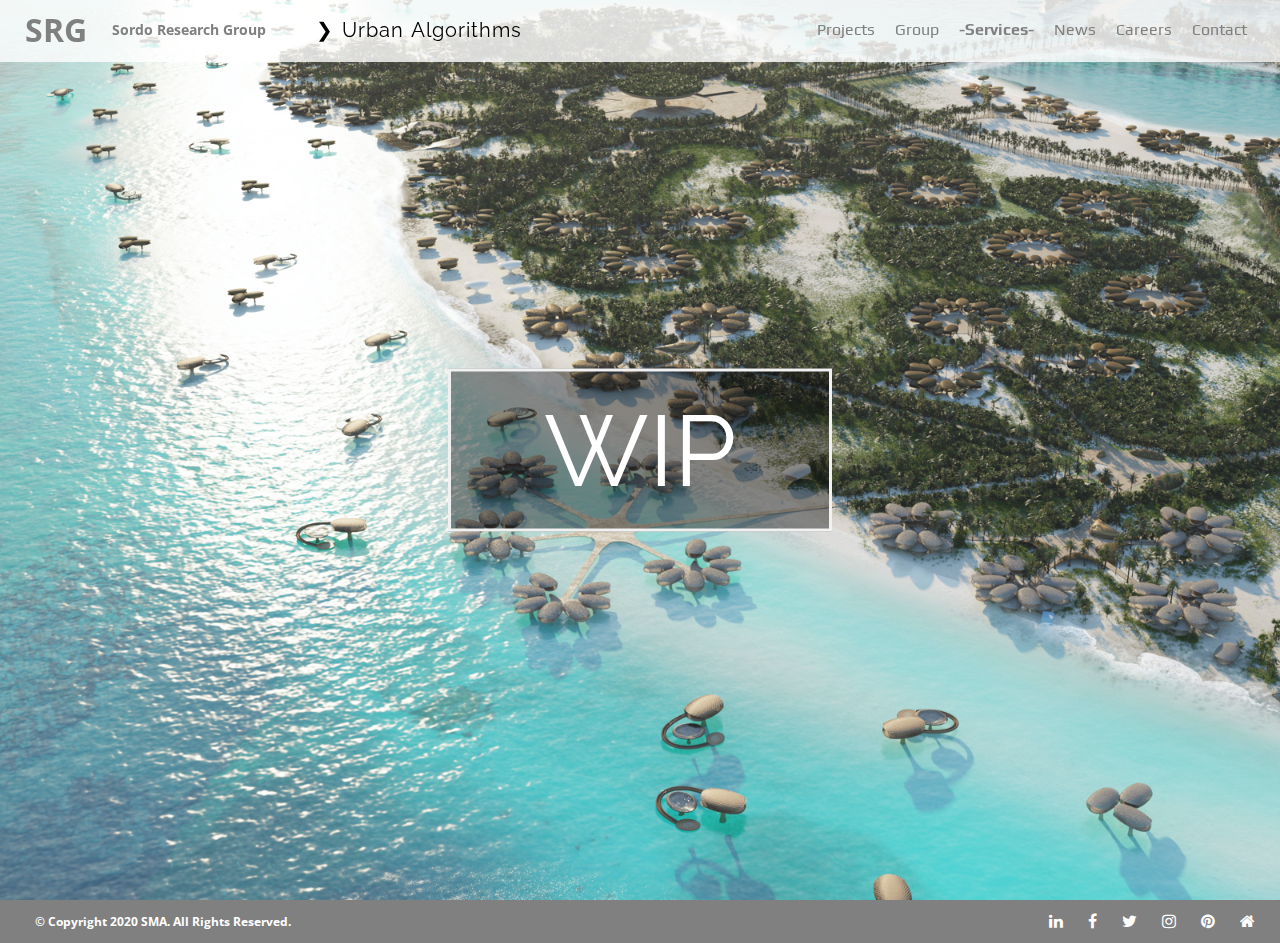
<file: urban.html>
<!DOCTYPE html>
<html lang= "en">
<head>
	<!--<meta charset="utf-8">-->

	<meta name="viewport" content="width=device-width, initial-scale=1">
	<title>SRG</title>
	<link rel="stylesheet" type="text/css" href="style_research.css">
	<link href="https://fonts.googleapis.com/css?family=Raleway&display=swap" rel="stylesheet">
	<link href="https://fonts.googleapis.com/css?family=Open+Sans|Play&display=swap" rel="stylesheet">
	<link href="https://fonts.googleapis.com/css?family=Open+Sans+Condensed:300&display=swap" rel="stylesheet">
	<link rel="stylesheet" href="https://cdnjs.cloudflare.com/ajax/libs/font-awesome/4.7.0/css/font-awesome.min.css">
	
</head>
<body>
	
		<div id="myNav" class="overlay">
 		<a href="javascript:void(0)" class="closebtn" onclick="closeNav()">&times;</a>
  		<div class="overlay-content">
    		<a href="research.html">Research</a>
    		<a href="sustainability.html">Sustainability</a>
    		<a href="formal.html">Formal Explorations</a>
    		<a href="industrial.html">Industrial Design</a>
    		<a href="communications.html">Design Communication</a>
  		</div>
	</div>




	<div style="height: 100%;" class="bg-image img01">
		<div id="nav">
			<h1><a href="index.html">SRG</a></h1>
			<h1 class="title_desc"><a href="index.html">Sordo Research Group</a></h1>
			<span style="font-size:20px;cursor:pointer;margin-top: 60px; margin-left: 50px; word-spacing: 2px; letter-spacing: 1px;" onclick="openNav()">&#10095; Urban Algorithms</span>
			<ul>
				<li><a href="project.html">Projects</a></li>
				<li><a href="group.html">Group</a></li>
				<li><a style="font-weight: 1000; " href="index.html">-Services-</a></li>
				<li><a href="http://www.sordomadaleno.com/news">News</a></li>
				<li><a href="http://www.sordomadaleno.com/jobs">Careers</a></li>
				<li><a href="http://www.sordomadaleno.com/contact">Contact</a></li>

			</ul>
			
		</div>
		

	</div> 

		<div class="text_wip hidden">WIP</div>

	</div> 


	<div id="separator1"></div>


<div class="footer">

	<a href="http://www.sordomadaleno.com/es/#" class="fa fa-home"></a>
	<a href="https://www.pinterest.com.mx/sordomadaleno/" class="fa fa-pinterest"></a>
	<a href="https://www.instagram.com/sordo_madaleno/" class="fa fa-instagram"></a>
	<a href="https://twitter.com/sordo_madaleno" class="fa fa-twitter"></a>
	<a href="https://www.facebook.com/SordoMadalenoArquitectos/" class="fa fa-facebook"></a>
	<a href="https://www.linkedin.com/company/sordo-madaleno/?originalSubdomain=mx" class="fa fa-linkedin"></a>

	<h1><a class="text_cop" href="">&copy Copyright 2020 SMA. All Rights Reserved.</a></h1>
</div>


<script src="https://ajax.googleapis.com/ajax/libs/jquery/2.1.3/jquery.min.js"></script>
<script>

	var wip = $('div.text_wip');
function openNav() {

  document.getElementById("myNav").style.width = "100%";
  wip.removeClass('hidden');

}

function closeNav() {
  document.getElementById("myNav").style.width = "0%";
  wip.addClass('hidden');
}
</script>

</body>
</html>
</file>
<file: Hotel/style_research.css>
body, html{
	height: 100%;
	margin: 0;
	font-family: 'Raleway', sans-serif;

}

* {
	margin: 0px;
	padding: 0px; 
	box-sizing: border-box;
}

.bg-image {
	display: block;
	overflow: hidden;
	width: 100%;
	height: 95%;
	background-position: center;
	background-repeat: no-repeat;
	background-size: cover;
}

.img1 {background-image: url("images/srg_01.jpg");}
.img2 {background-image: url("images/srg_02.jpg");}
.img3 {background-image: url("images/srg_03.jpg");}
.img4 {background-image: url("images/srg_04.jpg");}

.bg-text {
	background-color: rgb(0,0,0);
	background-color: rgba(0,0,0, 0.4);
	color: white;
	font-weight: bold;
	font-size: 80px;
	border: 10px solid #f1f1f1;
	position: fixed;
	top: 50%;
	left: 50%;
	transform: translate(-50%, -50%);
	z-index: 2;
	width: 300px;
	padding: 20px;
	text-align: center;
}

.title_desc {
	text-decoration: none;
	color: grey;
	margin-left: 0px;
	font-family: 'Open Sans', sans-serif;
	font-size: 14px;

}

.row {
  	text-align: center;
  	height: 1054px;
  	width: 100%;

}

.right {float: right;}

.column {
	width: 49.8%;
	height: 350px;
	overflow: hidden;
	position: relative;
	float: left;
	display: inline-block;
	cursor: pointer;
	margin: .1%;
}

.child {
	height: 100%;
	width: 100%;
	background-size: cover;
	background-repeat: no-repeat;
	-webkit-transition: all 0.5s;
	-moz-transition: all 0.5s;
	-o-transition: all 0.5s;
	transition: all 0.5s;
}

.img01 {background-image: url("images/Shurayrah Island_SMA_Selected.jpg");}
.img02 {background-image: url("images/srg_01.jpg");}
.img03 {background-image: url("images/190606 Views Combined Views.png");}
.img04 {background-image: url("images/Maqueta-81.jpg");}
.img05 {background-image: url("images/JUANSM_1946_REFORMA_Y_MORELOS_SMA_PRINT_PHOTO_by_Guillermo_Zamora_26.tif");}
.img06 {background-image: url("images/2018_10_30_Navidad_Artz_Pedregal_SMA_PRINT_PHOTO_by_SMA_14.jpg");}



.a {
    display: none;
    font-size: 20px;
    color: #ffffff !important;
    font-family: 'Raleway', sans-serif;
    text-align: center;
    margin: auto;
    position: absolute;
    top: 0;
    left: 0;
    bottom: 0;
    right: 0;
    height: 30px;
    cursor: pointer;
    text-decoration: none;
}


.column:hover .child, .column:focus .child {
    -ms-transform: scale(1.1);
    -moz-transform: scale(1.1);
    -webkit-transform: scale(1.1);
    -o-transform: scale(1.1);
    transform: scale(1.1);
}

.column:hover .child:before, .column:focus .child:before {
    display: block;
}

.column:hover a, .column:focus a {
    display: block;
}

.child:before {
    content: "";
    display: none;
    height: 100%;
    width: 100%;
    position: absolute;
    top: 0;
    left: 0;
    background-color: rgba(0,0,0,0.25);
}

@keyframes slideIn {
  100% {
    transform: translateY(0px);
    opacity: 1;
  }
}











/* Slideshow container */
.slideshow-container {
  	max-width: 100%;
  	height: 70%;
  	position: relative;
  	margin: auto;
  	overflow: hidden;
  	background-size: cover;
}

/* Hide the images by default */
.mySlides {
  	display: none;
  	vertical-align: center;
  	margin-top: -9%;

}

/* Next & previous buttons */
.prev, .next {
  cursor: pointer;
  position: absolute;
  top: 50%;
  width: auto;
  margin-top: -22px;
  padding: 16px;
  color: white;
  font-weight: bold;
  font-size: 18px;
  transition: 0.6s ease;
  border-radius: 0 3px 3px 0;
  user-select: none;
}

/* Position the "next button" to the right */
.next {
  right: 0;
  border-radius: 3px 0 0 3px;
}

/* On hover, add a black background color with a little bit see-through */
.prev:hover, .next:hover {
  background-color: rgba(0,0,0,0.8);
}

/* Caption text */
.text {
  color: #f2f2f2;
  font-size: 15px;
  padding: 8px 12px;
  position: absolute;
  bottom: 8px;
  width: 100%;
  text-align: center;
}

/* Number text (1/3 etc) */
.numbertext {
  color: #f2f2f2;
  font-size: 12px;
  padding: 8px 12px;
  position: absolute;
  top: 0;
}

/* The dots/bullets/indicators */
.dot {
  cursor: pointer;
  height: 10px;
  width: 10px;
  margin: 0 2px;
  background-color: #bbb;
  border-radius: 50%;
  display: inline-block;
  transition: background-color 0.6s ease;
}

.active, .dot:hover {
  background-color: #717171;
}

/* Fading animation */
.fade {
  -webkit-animation-name: fade;
  -webkit-animation-duration: 1.5s;
  animation-name: fade;
  animation-duration: 1.5s;
}

@-webkit-keyframes fade {
  from {opacity: .4} 
  to {opacity: 1}
}

@keyframes fade {
  from {opacity: .4} 
  to {opacity: 1}
}








.overlay {
  height: 100%;
  width: 0;
  position: fixed;
  z-index: 1;
  top: 0;
  left: 0;
  background-color: rgb(0,0,0);
  background-color: rgba(0,0,0, 0.9);
  overflow-x: hidden;
  transition: 0.5s;
}

.overlay-content {
  position: relative;
  top: 25%;
  width: 100%;
  text-align: center;
  margin-top: 30px;
}

.overlay a {
  padding: 8px;
  text-decoration: none;
  font-size: 26px;
  color: #818181;
  display: block;
  transition: 0.3s;
}

.overlay a:hover, .overlay a:focus {
  color: #f1f1f1;
}

.overlay .closebtn {
  position: absolute;
  top: 20px;
  right: 45px;
  font-size: 40px;
}

@media screen and (max-height: 450px) {
  .overlay a {font-size: 20px}
  .overlay .closebtn {
  font-size: 40px;
  top: 15px;
  right: 35px;
  }
}












#nav {
	background: rgba(255,255,255, 0.8);
	position: fixed;
	top: 0;
	width: 100%;
	transition: top 0.3s;
	line-height: 60px;
}

#nav h1{
	float: left;
}

#nav h1 a{
	display: block;
	color: grey;
	text-align: center;
	margin-left: 25px;
	font-family: 'Open Sans', sans-serif;
	text-decoration: none;
}

#nav h1 a :hover{
	background-color: #ddd;
	color: black;
}

#nav ul {
	margin-right: 25px;
	float: right;
}

#nav ul li {
	text-decoration: none;
	list-style-type: none;
	display: inline-block;
}

#nav ul li a {
	text-decoration: none;
	color: grey;
	padding: 8px;
	font-family: 'Play', sans-serif;
}

#nav ul li :hover {
	background: rgba(10,10,10, .6);
	transition: all ease-in-out 0.40s;
	border-radius: 5px;
}


#separator1 {
	background: gray;
	height: 3px;
}

.text_wip {
	position: absolute;
	top: 50%;
  	left: 50%;
  	transform: translate(-50%, -50%);
	transition: ease .4s;
	opacity: 0;
}

.text_wip.hidden {
  background-color: rgb(0,0,0); /* Fallback color */
  background-color: rgba(0,0,0, 0.4); /* Black w/opacity/see-through */
  color: white;
  border: 3px solid #f1f1f1;
  position: absolute;
  top: 50%;
  left: 50%;
  transform: translate(-50%, -50%);
  z-index: 2;
  width: 30%;
  padding: 20px;
  text-align: center;
  font-size: 100px;
  opacity: 1;
}

.text1 {
	max-width: 600px;
	margin: 0 auto;
	padding: 60px 0px 120px;
	text-align: justify;
	font-family: 'Raleway', sans-serif;
	color: black;
	font-size: 15px;

	/*
	transform: translateY(60px);
  	animation: 0.2s slideIn ease-in-out forwards .3s;*/
}

.text1 h1 {
	text-align: center;
	font-family: 'Open Sans', sans-serif;
	color: black;
	font-size: 30px;
	padding: 60px 0px;

	/*
	transform: translateY(60px);
  	animation: 0.2s slideIn ease-in-out forwards .1s;*/
}

.text1 h1, .text1 p {
	transition: all 2s ease;
}

.text1.hidden h1 {
	opacity: 0;
	transform: translateY(100px);
}

.text1.hidden p {
	opacity: 0;
	transform: translateY(100px);
}

.text02 {
	max-width: 600px;
	margin: 0 auto;
	padding: 50px 0px 150px;
	text-align: justify;
	font-family: 'Raleway', sans-serif;
	color: black;
	font-size: 15px;

	/*
	transform: translateY(60px);
  	animation: 0.2s slideIn ease-in-out forwards .3s;*/
}

.text02 h1 {
	text-align: center;
	font-family: 'Open Sans', sans-serif;
	color: black;
	font-size: 30px;
	padding: 0px 0px;

	/*
	transform: translateY(60px);
  	animation: 0.2s slideIn ease-in-out forwards .1s;*/
}

.text02 h1, .text02 p {
	transition: all 2s ease;
}

.text02.hidden h1 {
	opacity: 0;
	transform: translateY(100px);
}

.text02.hidden p {
	opacity: 0;
	transform: translateY(100px);
}





#text2 {
	background: white;
	height: 10%;
}

.text2_title {
	display: block;
	text-align: center;
	font-family: 'Open Sans', sans-serif;
	color: black;
	font-size: 30px;
	margin: 30px;
	vertical-align: center;
	transition: all ease-in-out 0.4s;
}

.footer {
	background: grey;
	height: 40px;

}

.text_cop {
	font-size: 12px;
	text-decoration: none;
	margin: 10px;
	float: left;
	font-family: 'Open Sans Condensed', sans-serif;
	display: block;
	color: white;
	vertical-align: center;
	margin-left: 35px;
}

.fa {
  font-size: 30px;
  text-align: center;
  text-decoration: none;
  margin-top: 10px;
  color: white;
  float: right;
  margin-right: 25px;

}

.fa:hover {
    opacity: 0.4;
}




/* The sidepanel menu */
.sidepanel {
  height: 100%; /* Specify a height */
  width: 0; /* 0 width - change this with JavaScript */
  position: fixed; /* Stay in place */
  z-index: 1; /* Stay on top */
  top: 0;
  left: 0;
  background-color: #111; /* Black*/
  overflow-x: hidden; /* Disable horizontal scroll */
  padding-top: 60px; /* Place content 60px from the top */
  transition: 0.5s; /* 0.5 second transition effect to slide in the sidepanel */
}

/* The sidepanel links */
.sidepanel a {
  padding: 8px 8px 8px 32px;
  text-decoration: none;
  font-size: 25px;
  color: #818181;
  display: block;
  transition: 0.3s;
}

/* When you mouse over the navigation links, change their color */
.sidepanel a:hover {
  color: #f1f1f1;
}

/* Position and style the close button (top right corner) */
.sidepanel .closebtn {
  position: absolute;
  top: 0;
  right: 25px;
  font-size: 36px;
  margin-left: 50px;
}

/* Style the button that is used to open the sidepanel */
.openbtn {
  font-size: 20px;
  cursor: pointer;
  background-color: #111;
  color: white;
  padding: 10px 15px;
  border: none;
}

.openbtn:hover {
  background-color: #444;
}
</file>
<file: Test/style_research.css>
body, html{
	height: 100%;
	margin: 0;
	font-family: 'Raleway', sans-serif;

}

* {
	margin: 0px;
	padding: 0px; 
	box-sizing: border-box;
}

.bg-image {
	display: block;
	overflow: hidden;
	width: 100%;
	height: 95%;
	background-position: center;
	background-repeat: no-repeat;
	background-size: cover;
}

.img1 {background-image: url("images/srg_01.jpg");}
.img2 {background-image: url("images/srg_02.jpg");}
.img3 {background-image: url("images/srg_03.jpg");}
.img4 {background-image: url("images/srg_04.jpg");}

.bg-text {
	background-color: rgb(0,0,0);
	background-color: rgba(0,0,0, 0.4);
	color: white;
	font-weight: bold;
	font-size: 80px;
	border: 10px solid #f1f1f1;
	position: fixed;
	top: 50%;
	left: 50%;
	transform: translate(-50%, -50%);
	z-index: 2;
	width: 300px;
	padding: 20px;
	text-align: center;
}

.title_desc {
	text-decoration: none;
	color: grey;
	margin-left: 0px;
	font-family: 'Open Sans', sans-serif;
	font-size: 14px;

}

.row {
  	text-align: center;
  	height: 1054px;
  	width: 100%;

}

.right {float: right;}

.column {
	width: 49.8%;
	height: 350px;
	overflow: hidden;
	position: relative;
	float: left;
	display: inline-block;
	cursor: pointer;
	margin: .1%;
}

.child {
	height: 100%;
	width: 100%;
	background-size: cover;
	background-repeat: no-repeat;
	-webkit-transition: all 0.5s;
	-moz-transition: all 0.5s;
	-o-transition: all 0.5s;
	transition: all 0.5s;
}

.img01 {background-image: url("images/Shurayrah Island_SMA_Selected.jpg");}
.img02 {background-image: url("images/srg_01.jpg");}
.img03 {background-image: url("images/190606 Views Combined Views.png");}
.img04 {background-image: url("images/Maqueta-81.jpg");}
.img05 {background-image: url("images/JUANSM_1946_REFORMA_Y_MORELOS_SMA_PRINT_PHOTO_by_Guillermo_Zamora_26.tif");}
.img06 {background-image: url("images/2018_10_30_Navidad_Artz_Pedregal_SMA_PRINT_PHOTO_by_SMA_14.jpg");}



.a {
    display: none;
    font-size: 20px;
    color: #ffffff !important;
    font-family: 'Raleway', sans-serif;
    text-align: center;
    margin: auto;
    position: absolute;
    top: 0;
    left: 0;
    bottom: 0;
    right: 0;
    height: 30px;
    cursor: pointer;
    text-decoration: none;
}


.column:hover .child, .column:focus .child {
    -ms-transform: scale(1.1);
    -moz-transform: scale(1.1);
    -webkit-transform: scale(1.1);
    -o-transform: scale(1.1);
    transform: scale(1.1);
}

.column:hover .child:before, .column:focus .child:before {
    display: block;
}

.column:hover a, .column:focus a {
    display: block;
}

.child:before {
    content: "";
    display: none;
    height: 100%;
    width: 100%;
    position: absolute;
    top: 0;
    left: 0;
    background-color: rgba(0,0,0,0.25);
}

@keyframes slideIn {
  100% {
    transform: translateY(0px);
    opacity: 1;
  }
}











/* Slideshow container */
.slideshow-container {
  	max-width: 100%;
  	height: 70%;
  	position: relative;
  	margin: auto;
  	overflow: hidden;
  	background-size: cover;
}

/* Hide the images by default */
.mySlides {
  	display: none;
  	vertical-align: center;
  	margin-top: -9%;

}

/* Next & previous buttons */
.prev, .next {
  cursor: pointer;
  position: absolute;
  top: 50%;
  width: auto;
  margin-top: -22px;
  padding: 16px;
  color: white;
  font-weight: bold;
  font-size: 18px;
  transition: 0.6s ease;
  border-radius: 0 3px 3px 0;
  user-select: none;
}

/* Position the "next button" to the right */
.next {
  right: 0;
  border-radius: 3px 0 0 3px;
}

/* On hover, add a black background color with a little bit see-through */
.prev:hover, .next:hover {
  background-color: rgba(0,0,0,0.8);
}

/* Caption text */
.text {
  color: #f2f2f2;
  font-size: 15px;
  padding: 8px 12px;
  position: absolute;
  bottom: 8px;
  width: 100%;
  text-align: center;
}

/* Number text (1/3 etc) */
.numbertext {
  color: #f2f2f2;
  font-size: 12px;
  padding: 8px 12px;
  position: absolute;
  top: 0;
}

/* The dots/bullets/indicators */
.dot {
  cursor: pointer;
  height: 10px;
  width: 10px;
  margin: 0 2px;
  background-color: #bbb;
  border-radius: 50%;
  display: inline-block;
  transition: background-color 0.6s ease;
}

.active, .dot:hover {
  background-color: #717171;
}

/* Fading animation */
.fade {
  -webkit-animation-name: fade;
  -webkit-animation-duration: 1.5s;
  animation-name: fade;
  animation-duration: 1.5s;
}

@-webkit-keyframes fade {
  from {opacity: .4} 
  to {opacity: 1}
}

@keyframes fade {
  from {opacity: .4} 
  to {opacity: 1}
}








.overlay {
  height: 100%;
  width: 0;
  position: fixed;
  z-index: 1;
  top: 0;
  left: 0;
  background-color: rgb(0,0,0);
  background-color: rgba(0,0,0, 0.9);
  overflow-x: hidden;
  transition: 0.5s;
}

.overlay-content {
  position: relative;
  top: 25%;
  width: 100%;
  text-align: center;
  margin-top: 30px;
}

.overlay a {
  padding: 8px;
  text-decoration: none;
  font-size: 26px;
  color: #818181;
  display: block;
  transition: 0.3s;
}

.overlay a:hover, .overlay a:focus {
  color: #f1f1f1;
}

.overlay .closebtn {
  position: absolute;
  top: 20px;
  right: 45px;
  font-size: 40px;
}

@media screen and (max-height: 450px) {
  .overlay a {font-size: 20px}
  .overlay .closebtn {
  font-size: 40px;
  top: 15px;
  right: 35px;
  }
}












#nav {
	background: rgba(255,255,255, 0.8);
	position: fixed;
	top: 0;
	width: 100%;
	transition: top 0.3s;
	line-height: 60px;
}

#nav h1{
	float: left;
}

#nav h1 a{
	display: block;
	color: grey;
	text-align: center;
	margin-left: 25px;
	font-family: 'Open Sans', sans-serif;
	text-decoration: none;
}

#nav h1 a :hover{
	background-color: #ddd;
	color: black;
}

#nav ul {
	margin-right: 25px;
	float: right;
}

#nav ul li {
	text-decoration: none;
	list-style-type: none;
	display: inline-block;
}

#nav ul li a {
	text-decoration: none;
	color: grey;
	padding: 8px;
	font-family: 'Play', sans-serif;
}

#nav ul li :hover {
	background: rgba(10,10,10, .6);
	transition: all ease-in-out 0.40s;
	border-radius: 5px;
}


#separator1 {
	background: gray;
	height: 3px;
}

.text_wip {
	position: absolute;
	top: 50%;
  	left: 50%;
  	transform: translate(-50%, -50%);
	transition: ease .4s;
	opacity: 0;
}

.text_wip.hidden {
  background-color: rgb(0,0,0); /* Fallback color */
  background-color: rgba(0,0,0, 0.4); /* Black w/opacity/see-through */
  color: white;
  border: 3px solid #f1f1f1;
  position: absolute;
  top: 50%;
  left: 50%;
  transform: translate(-50%, -50%);
  z-index: 2;
  width: 30%;
  padding: 20px;
  text-align: center;
  font-size: 100px;
  opacity: 1;
}

.text1 {
	max-width: 600px;
	margin: 0 auto;
	padding: 60px 0px 120px;
	text-align: justify;
	font-family: 'Raleway', sans-serif;
	color: black;
	font-size: 15px;

	/*
	transform: translateY(60px);
  	animation: 0.2s slideIn ease-in-out forwards .3s;*/
}

.text1 h1 {
	text-align: center;
	font-family: 'Open Sans', sans-serif;
	color: black;
	font-size: 30px;
	padding: 60px 0px;

	/*
	transform: translateY(60px);
  	animation: 0.2s slideIn ease-in-out forwards .1s;*/
}

.text1 h1, .text1 p {
	transition: all 2s ease;
}

.text1.hidden h1 {
	opacity: 0;
	transform: translateY(100px);
}

.text1.hidden p {
	opacity: 0;
	transform: translateY(100px);
}

.text02 {
	max-width: 600px;
	margin: 0 auto;
	padding: 50px 0px 150px;
	text-align: justify;
	font-family: 'Raleway', sans-serif;
	color: black;
	font-size: 15px;

	/*
	transform: translateY(60px);
  	animation: 0.2s slideIn ease-in-out forwards .3s;*/
}

.text02 h1 {
	text-align: center;
	font-family: 'Open Sans', sans-serif;
	color: black;
	font-size: 30px;
	padding: 0px 0px;

	/*
	transform: translateY(60px);
  	animation: 0.2s slideIn ease-in-out forwards .1s;*/
}

.text02 h1, .text02 p {
	transition: all 2s ease;
}

.text02.hidden h1 {
	opacity: 0;
	transform: translateY(100px);
}

.text02.hidden p {
	opacity: 0;
	transform: translateY(100px);
}





#text2 {
	background: white;
	height: 10%;
}

.text2_title {
	display: block;
	text-align: center;
	font-family: 'Open Sans', sans-serif;
	color: black;
	font-size: 30px;
	margin: 30px;
	vertical-align: center;
	transition: all ease-in-out 0.4s;
}

.footer {
	background: grey;
	height: 40px;

}

.text_cop {
	font-size: 12px;
	text-decoration: none;
	margin: 10px;
	float: left;
	font-family: 'Open Sans Condensed', sans-serif;
	display: block;
	color: white;
	vertical-align: center;
	margin-left: 35px;
}

.fa {
  font-size: 30px;
  text-align: center;
  text-decoration: none;
  margin-top: 10px;
  color: white;
  float: right;
  margin-right: 25px;

}

.fa:hover {
    opacity: 0.4;
}




/* The sidepanel menu */
.sidepanel {
  height: 100%; /* Specify a height */
  width: 0; /* 0 width - change this with JavaScript */
  position: fixed; /* Stay in place */
  z-index: 1; /* Stay on top */
  top: 0;
  left: 0;
  background-color: #111; /* Black*/
  overflow-x: hidden; /* Disable horizontal scroll */
  padding-top: 60px; /* Place content 60px from the top */
  transition: 0.5s; /* 0.5 second transition effect to slide in the sidepanel */
}

/* The sidepanel links */
.sidepanel a {
  padding: 8px 8px 8px 32px;
  text-decoration: none;
  font-size: 25px;
  color: #818181;
  display: block;
  transition: 0.3s;
}

/* When you mouse over the navigation links, change their color */
.sidepanel a:hover {
  color: #f1f1f1;
}

/* Position and style the close button (top right corner) */
.sidepanel .closebtn {
  position: absolute;
  top: 0;
  right: 25px;
  font-size: 36px;
  margin-left: 50px;
}

/* Style the button that is used to open the sidepanel */
.openbtn {
  font-size: 20px;
  cursor: pointer;
  background-color: #111;
  color: white;
  padding: 10px 15px;
  border: none;
}

.openbtn:hover {
  background-color: #444;
}
</file>
<file: TRC/style_research.css>
body, html{
	height: 100%;
	margin: 0;
	font-family: 'Raleway', sans-serif;

}

* {
	margin: 0px;
	padding: 0px; 
	box-sizing: border-box;
}

.bg-image {
	display: block;
	overflow: hidden;
	width: 100%;
	height: 95%;
	background-position: center;
	background-repeat: no-repeat;
	background-size: cover;
}

.img1 {background-image: url("images/srg_01.jpg");}
.img2 {background-image: url("images/srg_02.jpg");}
.img3 {background-image: url("images/srg_03.jpg");}
.img4 {background-image: url("images/srg_04.jpg");}

.bg-text {
	background-color: rgb(0,0,0);
	background-color: rgba(0,0,0, 0.4);
	color: white;
	font-weight: bold;
	font-size: 80px;
	border: 10px solid #f1f1f1;
	position: fixed;
	top: 50%;
	left: 50%;
	transform: translate(-50%, -50%);
	z-index: 2;
	width: 300px;
	padding: 20px;
	text-align: center;
}

.title_desc {
	text-decoration: none;
	color: grey;
	margin-left: 0px;
	font-family: 'Open Sans', sans-serif;
	font-size: 14px;

}

.row {
  	text-align: center;
  	height: 1054px;
  	width: 100%;

}

.right {float: right;}

.column {
	width: 49.8%;
	height: 350px;
	overflow: hidden;
	position: relative;
	float: left;
	display: inline-block;
	cursor: pointer;
	margin: .1%;
}

.child {
	height: 100%;
	width: 100%;
	background-size: cover;
	background-repeat: no-repeat;
	-webkit-transition: all 0.5s;
	-moz-transition: all 0.5s;
	-o-transition: all 0.5s;
	transition: all 0.5s;
}

.img01 {background-image: url("images/Shurayrah Island_SMA_Selected.jpg");}
.img02 {background-image: url("images/srg_01.jpg");}
.img03 {background-image: url("images/190606 Views Combined Views.png");}
.img04 {background-image: url("images/Maqueta-81.jpg");}
.img05 {background-image: url("images/JUANSM_1946_REFORMA_Y_MORELOS_SMA_PRINT_PHOTO_by_Guillermo_Zamora_26.tif");}
.img06 {background-image: url("images/2018_10_30_Navidad_Artz_Pedregal_SMA_PRINT_PHOTO_by_SMA_14.jpg");}



.a {
    display: none;
    font-size: 20px;
    color: #ffffff !important;
    font-family: 'Raleway', sans-serif;
    text-align: center;
    margin: auto;
    position: absolute;
    top: 0;
    left: 0;
    bottom: 0;
    right: 0;
    height: 30px;
    cursor: pointer;
    text-decoration: none;
}


.column:hover .child, .column:focus .child {
    -ms-transform: scale(1.1);
    -moz-transform: scale(1.1);
    -webkit-transform: scale(1.1);
    -o-transform: scale(1.1);
    transform: scale(1.1);
}

.column:hover .child:before, .column:focus .child:before {
    display: block;
}

.column:hover a, .column:focus a {
    display: block;
}

.child:before {
    content: "";
    display: none;
    height: 100%;
    width: 100%;
    position: absolute;
    top: 0;
    left: 0;
    background-color: rgba(0,0,0,0.25);
}

@keyframes slideIn {
  100% {
    transform: translateY(0px);
    opacity: 1;
  }
}











/* Slideshow container */
.slideshow-container {
  	max-width: 100%;
  	height: 70%;
  	position: relative;
  	margin: auto;
  	overflow: hidden;
  	background-size: cover;
}

/* Hide the images by default */
.mySlides {
  	display: none;
  	vertical-align: center;
  	margin-top: -9%;

}

/* Next & previous buttons */
.prev, .next {
  cursor: pointer;
  position: absolute;
  top: 50%;
  width: auto;
  margin-top: -22px;
  padding: 16px;
  color: white;
  font-weight: bold;
  font-size: 18px;
  transition: 0.6s ease;
  border-radius: 0 3px 3px 0;
  user-select: none;
}

/* Position the "next button" to the right */
.next {
  right: 0;
  border-radius: 3px 0 0 3px;
}

/* On hover, add a black background color with a little bit see-through */
.prev:hover, .next:hover {
  background-color: rgba(0,0,0,0.8);
}

/* Caption text */
.text {
  color: #f2f2f2;
  font-size: 15px;
  padding: 8px 12px;
  position: absolute;
  bottom: 8px;
  width: 100%;
  text-align: center;
}

/* Number text (1/3 etc) */
.numbertext {
  color: #f2f2f2;
  font-size: 12px;
  padding: 8px 12px;
  position: absolute;
  top: 0;
}

/* The dots/bullets/indicators */
.dot {
  cursor: pointer;
  height: 10px;
  width: 10px;
  margin: 0 2px;
  background-color: #bbb;
  border-radius: 50%;
  display: inline-block;
  transition: background-color 0.6s ease;
}

.active, .dot:hover {
  background-color: #717171;
}

/* Fading animation */
.fade {
  -webkit-animation-name: fade;
  -webkit-animation-duration: 1.5s;
  animation-name: fade;
  animation-duration: 1.5s;
}

@-webkit-keyframes fade {
  from {opacity: .4} 
  to {opacity: 1}
}

@keyframes fade {
  from {opacity: .4} 
  to {opacity: 1}
}








.overlay {
  height: 100%;
  width: 0;
  position: fixed;
  z-index: 1;
  top: 0;
  left: 0;
  background-color: rgb(0,0,0);
  background-color: rgba(0,0,0, 0.9);
  overflow-x: hidden;
  transition: 0.5s;
}

.overlay-content {
  position: relative;
  top: 25%;
  width: 100%;
  text-align: center;
  margin-top: 30px;
}

.overlay a {
  padding: 8px;
  text-decoration: none;
  font-size: 26px;
  color: #818181;
  display: block;
  transition: 0.3s;
}

.overlay a:hover, .overlay a:focus {
  color: #f1f1f1;
}

.overlay .closebtn {
  position: absolute;
  top: 20px;
  right: 45px;
  font-size: 40px;
}

@media screen and (max-height: 450px) {
  .overlay a {font-size: 20px}
  .overlay .closebtn {
  font-size: 40px;
  top: 15px;
  right: 35px;
  }
}












#nav {
	background: rgba(255,255,255, 0.8);
	position: fixed;
	top: 0;
	width: 100%;
	transition: top 0.3s;
	line-height: 60px;
}

#nav h1{
	float: left;
}

#nav h1 a{
	display: block;
	color: grey;
	text-align: center;
	margin-left: 25px;
	font-family: 'Open Sans', sans-serif;
	text-decoration: none;
}

#nav h1 a :hover{
	background-color: #ddd;
	color: black;
}

#nav ul {
	margin-right: 25px;
	float: right;
}

#nav ul li {
	text-decoration: none;
	list-style-type: none;
	display: inline-block;
}

#nav ul li a {
	text-decoration: none;
	color: grey;
	padding: 8px;
	font-family: 'Play', sans-serif;
}

#nav ul li :hover {
	background: rgba(10,10,10, .6);
	transition: all ease-in-out 0.40s;
	border-radius: 5px;
}


#separator1 {
	background: gray;
	height: 3px;
}

.text_wip {
	position: absolute;
	top: 50%;
  	left: 50%;
  	transform: translate(-50%, -50%);
	transition: ease .4s;
	opacity: 0;
}

.text_wip.hidden {
  background-color: rgb(0,0,0); /* Fallback color */
  background-color: rgba(0,0,0, 0.4); /* Black w/opacity/see-through */
  color: white;
  border: 3px solid #f1f1f1;
  position: absolute;
  top: 50%;
  left: 50%;
  transform: translate(-50%, -50%);
  z-index: 2;
  width: 30%;
  padding: 20px;
  text-align: center;
  font-size: 100px;
  opacity: 1;
}

.text1 {
	max-width: 600px;
	margin: 0 auto;
	padding: 60px 0px 120px;
	text-align: justify;
	font-family: 'Raleway', sans-serif;
	color: black;
	font-size: 15px;

	/*
	transform: translateY(60px);
  	animation: 0.2s slideIn ease-in-out forwards .3s;*/
}

.text1 h1 {
	text-align: center;
	font-family: 'Open Sans', sans-serif;
	color: black;
	font-size: 30px;
	padding: 60px 0px;

	/*
	transform: translateY(60px);
  	animation: 0.2s slideIn ease-in-out forwards .1s;*/
}

.text1 h1, .text1 p {
	transition: all 2s ease;
}

.text1.hidden h1 {
	opacity: 0;
	transform: translateY(100px);
}

.text1.hidden p {
	opacity: 0;
	transform: translateY(100px);
}

.text02 {
	max-width: 600px;
	margin: 0 auto;
	padding: 50px 0px 150px;
	text-align: justify;
	font-family: 'Raleway', sans-serif;
	color: black;
	font-size: 15px;

	/*
	transform: translateY(60px);
  	animation: 0.2s slideIn ease-in-out forwards .3s;*/
}

.text02 h1 {
	text-align: center;
	font-family: 'Open Sans', sans-serif;
	color: black;
	font-size: 30px;
	padding: 0px 0px;

	/*
	transform: translateY(60px);
  	animation: 0.2s slideIn ease-in-out forwards .1s;*/
}

.text02 h1, .text02 p {
	transition: all 2s ease;
}

.text02.hidden h1 {
	opacity: 0;
	transform: translateY(100px);
}

.text02.hidden p {
	opacity: 0;
	transform: translateY(100px);
}





#text2 {
	background: white;
	height: 10%;
}

.text2_title {
	display: block;
	text-align: center;
	font-family: 'Open Sans', sans-serif;
	color: black;
	font-size: 30px;
	margin: 30px;
	vertical-align: center;
	transition: all ease-in-out 0.4s;
}

.footer {
	background: grey;
	height: 40px;

}

.text_cop {
	font-size: 12px;
	text-decoration: none;
	margin: 10px;
	float: left;
	font-family: 'Open Sans Condensed', sans-serif;
	display: block;
	color: white;
	vertical-align: center;
	margin-left: 35px;
}

.fa {
  font-size: 30px;
  text-align: center;
  text-decoration: none;
  margin-top: 10px;
  color: white;
  float: right;
  margin-right: 25px;

}

.fa:hover {
    opacity: 0.4;
}


















/* The sidepanel menu */
.sidepanel {
  height: 100%; /* Specify a height */
  width: 0; /* 0 width - change this with JavaScript */
  position: fixed; /* Stay in place */
  z-index: 1; /* Stay on top */
  top: 0;
  left: 0;
  background-color: #111; /* Black*/
  overflow-x: hidden; /* Disable horizontal scroll */
  padding-top: 60px; /* Place content 60px from the top */
  transition: 0.5s; /* 0.5 second transition effect to slide in the sidepanel */
}

/* The sidepanel links */
.sidepanel a {
  padding: 8px 8px 8px 32px;
  text-decoration: none;
  font-size: 25px;
  color: #818181;
  display: block;
  transition: 0.3s;
}

/* When you mouse over the navigation links, change their color */
.sidepanel a:hover {
  color: #f1f1f1;
}

/* Position and style the close button (top right corner) */
.sidepanel .closebtn {
  position: absolute;
  top: 0;
  right: 25px;
  font-size: 36px;
  margin-left: 50px;
}

/* Style the button that is used to open the sidepanel */
.openbtn {
  font-size: 20px;
  cursor: pointer;
  background-color: #111;
  color: white;
  padding: 10px 15px;
  border: none;
}

.openbtn:hover {
  background-color: #444;
}
</file>
<file: style.css>
body, html{
	height: 100%;
	margin: 0;
	font-family: 'Raleway', sans-serif;

}

* {
	margin: 0px;
	padding: 0px; 
	box-sizing: border-box;
}

.bg-image {
	display: block;
	overflow: hidden;
	width: 100%;
	height: 100%;
	background-position: center;
	background-repeat: no-repeat;
	background-size: cover;
}

.img1 {background-image: url("images/srg_01.jpg");}
.img2 {background-image: url("images/srg_02.jpg");}
.img3 {background-image: url("images/srg_03.jpg");}
.img4 {background-image: url("images/srg_04.jpg");}

.bg-text {
	background-color: rgb(0,0,0);
	background-color: rgba(0,0,0, 0.4);
	color: white;
	font-weight: bold;
	font-size: 80px;
	border: 10px solid #f1f1f1;
	position: fixed;
	top: 50%;
	left: 50%;
	transform: translate(-50%, -50%);
	z-index: 2;
	width: 300px;
	padding: 20px;
	text-align: center;
}

.title_desc {
	text-decoration: none;
	color: gold;
	margin-left: 0px;
	font-family: 'Open Sans', sans-serif;
	font-size: 14px;

}

.row {
  	text-align: center;
  	height: 1054px;
  	width: 100%;

}

.right {float: right;}

.column {
	width: 49.8%;
	height: 350px;
	overflow: hidden;
	position: relative;
	float: left;
	display: inline-block;
	cursor: pointer;
	margin: .1%;
}

.child {
	height: 100%;
	width: 100%;
	background-size: cover;
	background-repeat: no-repeat;
	-webkit-transition: all 0.5s;
	-moz-transition: all 0.5s;
	-o-transition: all 0.5s;
	transition: all 0.5s;
}

.img01 {background-image: url("images/Shurayrah Island_SMA_Selected.jpg");}
.img02 {background-image: url("images/srg_01.jpg");}
.img03 {background-image: url("images/190606 Views Combined Views.png");}
.img04 {background-image: url("images/Maqueta-81.jpg");}
.img05 {background-image: url("images/JUANSM_1946_REFORMA_Y_MORELOS_SMA_PRINT_PHOTO_by_Guillermo_Zamora_26_Test.jpg");}
.img06 {background-image: url("images/2018_10_30_Navidad_Artz_Pedregal_SMA_PRINT_PHOTO_by_SMA_14.jpg");}



.a {
    display: none;
    font-size: 20px;
    color: #ffffff !important;
    font-family: 'Raleway', sans-serif;
    text-align: center;
    margin: auto;
    position: absolute;
    top: 0;
    left: 0;
    bottom: 0;
    right: 0;
    height: 30px;
    cursor: pointer;
    text-decoration: none;
}


.column:hover .child, .column:focus .child {
    -ms-transform: scale(1.1);
    -moz-transform: scale(1.1);
    -webkit-transform: scale(1.1);
    -o-transform: scale(1.1);
    transform: scale(1.1);
}

.column:hover .child:before, .column:focus .child:before {
    display: block;
}

.column:hover a, .column:focus a {
    display: block;
}

.child:before {
    content: "";
    display: none;
    height: 100%;
    width: 100%;
    position: absolute;
    top: 0;
    left: 0;
    background-color: rgba(0,0,0,0.25);
}

@keyframes slideIn {
  100% {
    transform: translateY(0px);
    opacity: 1;
  }
}











/* Slideshow container */
.slideshow-container {
  	max-width: 100%;
  	height: 70%;
  	position: relative;
  	margin: auto;
  	overflow: hidden;
  	background-size: cover;
}

/* Hide the images by default */
.mySlides {
  	display: none;
  	vertical-align: center;
  	margin-top: -9%;

}

/* Next & previous buttons */
.prev, .next {
  cursor: pointer;
  position: absolute;
  top: 50%;
  width: auto;
  margin-top: -22px;
  padding: 16px;
  color: white;
  font-weight: bold;
  font-size: 18px;
  transition: 0.6s ease;
  border-radius: 0 3px 3px 0;
  user-select: none;
}

/* Position the "next button" to the right */
.next {
  right: 0;
  border-radius: 3px 0 0 3px;
}

/* On hover, add a black background color with a little bit see-through */
.prev:hover, .next:hover {
  background-color: rgba(0,0,0,0.8);
}

/* Caption text */
.text {
  color: #f2f2f2;
  font-size: 15px;
  padding: 8px 12px;
  position: absolute;
  bottom: 8px;
  width: 100%;
  text-align: center;
}

/* Number text (1/3 etc) */
.numbertext {
  color: #f2f2f2;
  font-size: 12px;
  padding: 8px 12px;
  position: absolute;
  top: 0;
}

/* The dots/bullets/indicators */
.dot {
  cursor: pointer;
  height: 10px;
  width: 10px;
  margin: 0 2px;
  background-color: #bbb;
  border-radius: 50%;
  display: inline-block;
  transition: background-color 0.6s ease;
}

.active, .dot:hover {
  background-color: #717171;
}

/* Fading animation */
.fade {
  -webkit-animation-name: fade;
  -webkit-animation-duration: 1.5s;
  animation-name: fade;
  animation-duration: 1.5s;
}

@-webkit-keyframes fade {
  from {opacity: .4} 
  to {opacity: 1}
}

@keyframes fade {
  from {opacity: .4} 
  to {opacity: 1}
}









#nav {
	/*background: rgba(2,2,2,1);*/
	position: fixed;
	top: 0;
	width: 100%;
	transition: top 0.3s;
	line-height: 60px;
}

#nav h1{
	float: left;
}

#nav h1 a{
	display: block;
	color: gold;
	text-align: center;
	margin-left: 25px;
	font-family: 'Open Sans', sans-serif;
	text-decoration: none;
}

#nav h1 a :hover{
	background-color: #ddd;
	color: black;
}

#nav ul {
	margin-right: 25px;
	float: right;
}

#nav ul li {
	text-decoration: none;
	list-style-type: none;
	display: inline-block;
}

#nav ul li a {
	text-decoration: none;
	color: gold;
	padding: 8px;
	font-family: 'Play', sans-serif;
}

#nav ul li :hover {
	background: rgba(10,10,10, .6);
	transition: all ease-in-out 0.40s;
	border-radius: 5px;
}

#separator1 {
	background: gray;
	height: 3px;
}

.text_wip {
  background-color: rgb(0,0,0); /* Fallback color */
  background-color: rgba(0,0,0, 0.4); /* Black w/opacity/see-through */
  color: white;
  border: 3px solid #f1f1f1;
  position: absolute;
  top: 50%;
  left: 50%;
  transform: translate(-50%, -50%);
  z-index: 2;
  width: 30%;
  padding: 20px;
  text-align: center;
  font-size: 100px;
}

.text1 {
	max-width: 600px;
	margin: 0 auto;
	padding: 75px 0px 150px;
	text-align: justify;
	font-family: 'Raleway', sans-serif;
	color: black;
	font-size: 15px;

	/*
	transform: translateY(60px);
  	animation: 0.2s slideIn ease-in-out forwards .3s;*/
}

.text1 h1 {
	text-align: center;
	font-family: 'Open Sans', sans-serif;
	color: black;
	font-size: 30px;
	padding: 75px 0px;

	/*
	transform: translateY(60px);
  	animation: 0.2s slideIn ease-in-out forwards .1s;*/
}

.text1 h1, .text1 p {
	transition: all 2s ease;
}

.text1.hidden h1 {
	opacity: 0;
	transform: translateY(100px);
}

.text1.hidden p {
	opacity: 0;
	transform: translateY(100px);
}

.text02 {
	max-width: 600px;
	margin: 0 auto;
	padding: 75px 0px 150px;
	text-align: justify;
	font-family: 'Raleway', sans-serif;
	color: black;
	font-size: 15px;

	/*
	transform: translateY(60px);
  	animation: 0.2s slideIn ease-in-out forwards .3s;*/
}

.text02 h1 {
	text-align: center;
	font-family: 'Open Sans', sans-serif;
	color: black;
	font-size: 30px;
	padding: 75px 0px;

	/*
	transform: translateY(60px);
  	animation: 0.2s slideIn ease-in-out forwards .1s;*/
}

.text02 h1, .text02 p {
	transition: all 2s ease;
}

.text02.hidden h1 {
	opacity: 0;
	transform: translateY(100px);
}

.text02.hidden p {
	opacity: 0;
	transform: translateY(100px);
}





#text2 {
	background: white;
	height: 10%;
}

.text2_title {
	display: block;
	text-align: center;
	font-family: 'Open Sans', sans-serif;
	color: black;
	font-size: 30px;
	margin: 30px;
	vertical-align: center;
	transition: all ease-in-out 0.4s;
}

.footer {
	background: grey;
	height: 40px;

}

.text_cop {
	font-size: 12px;
	text-decoration: none;
	margin: 10px;
	float: left;
	font-family: 'Open Sans Condensed', sans-serif;
	display: block;
	color: white;
	vertical-align: center;
	margin-left: 35px;
	

}

.fa {
  font-size: 30px;
  text-align: center;
  text-decoration: none;
  margin-top: 10px;
  color: white;
  float: right;
  margin-right: 25px;

}

.fa:hover {
    opacity: 0.4;
}
</file>
<file: style_research.css>
body, html{
	height: 100%;
	margin: 0;
	font-family: 'Raleway', sans-serif;

}

* {
	margin: 0px;
	padding: 0px; 
	box-sizing: border-box;
}

.bg-image {
	display: block;
	overflow: hidden;
	width: 100%;
	height: 95%;
	background-position: center;
	background-repeat: no-repeat;
	background-size: cover;
}

.img1 {background-image: url("images/srg_01.jpg");}
.img2 {background-image: url("images/srg_02.jpg");}
.img3 {background-image: url("images/srg_03.jpg");}
.img4 {background-image: url("images/srg_04.jpg");}

.bg-text {
	background-color: rgb(0,0,0);
	background-color: rgba(0,0,0, 0.4);
	color: white;
	font-weight: bold;
	font-size: 80px;
	border: 10px solid #f1f1f1;
	position: fixed;
	top: 50%;
	left: 50%;
	transform: translate(-50%, -50%);
	z-index: 2;
	width: 300px;
	padding: 20px;
	text-align: center;
}

.title_desc {
	text-decoration: none;
	color: grey;
	margin-left: 0px;
	font-family: 'Open Sans', sans-serif;
	font-size: 14px;

}

.row {
  	text-align: center;
  	height: 1054px;
  	width: 100%;

}

.right {float: right;}

.column {
	width: 49.8%;
	height: 350px;
	overflow: hidden;
	position: relative;
	float: left;
	display: inline-block;
	cursor: pointer;
	margin: .1%;
}

.child {
	height: 100%;
	width: 100%;
	background-size: cover;
	background-repeat: no-repeat;
	-webkit-transition: all 0.5s;
	-moz-transition: all 0.5s;
	-o-transition: all 0.5s;
	transition: all 0.5s;
}

.img01 {background-image: url("images/Shurayrah Island_SMA_Selected.jpg");}
.img02 {background-image: url("images/srg_01.jpg");}
.img03 {background-image: url("images/190606 Views Combined Views.png");}
.img04 {background-image: url("images/Maqueta-81.jpg");}
.img05 {background-image: url("images/JUANSM_1946_REFORMA_Y_MORELOS_SMA_PRINT_PHOTO_by_Guillermo_Zamora_26.jpg");}
.img06 {background-image: url("images/2018_10_30_Navidad_Artz_Pedregal_SMA_PRINT_PHOTO_by_SMA_14.jpg");}



.a {
    display: none;
    font-size: 20px;
    color: #ffffff !important;
    font-family: 'Raleway', sans-serif;
    text-align: center;
    margin: auto;
    position: absolute;
    top: 0;
    left: 0;
    bottom: 0;
    right: 0;
    height: 30px;
    cursor: pointer;
    text-decoration: none;
}


.column:hover .child, .column:focus .child {
    -ms-transform: scale(1.1);
    -moz-transform: scale(1.1);
    -webkit-transform: scale(1.1);
    -o-transform: scale(1.1);
    transform: scale(1.1);
}

.column:hover .child:before, .column:focus .child:before {
    display: block;
}

.column:hover a, .column:focus a {
    display: block;
}

.child:before {
    content: "";
    display: none;
    height: 100%;
    width: 100%;
    position: absolute;
    top: 0;
    left: 0;
    background-color: rgba(0,0,0,0.25);
}

@keyframes slideIn {
  100% {
    transform: translateY(0px);
    opacity: 1;
  }
}











/* Slideshow container */
.slideshow-container {
  	max-width: 100%;
  	height: 70%;
  	position: relative;
  	margin: auto;
  	overflow: hidden;
  	background-size: cover;
}

/* Hide the images by default */
.mySlides {
  	display: none;
  	vertical-align: center;
  	margin-top: -9%;

}

/* Next & previous buttons */
.prev, .next {
  cursor: pointer;
  position: absolute;
  top: 50%;
  width: auto;
  margin-top: -22px;
  padding: 16px;
  color: white;
  font-weight: bold;
  font-size: 18px;
  transition: 0.6s ease;
  border-radius: 0 3px 3px 0;
  user-select: none;
}

/* Position the "next button" to the right */
.next {
  right: 0;
  border-radius: 3px 0 0 3px;
}

/* On hover, add a black background color with a little bit see-through */
.prev:hover, .next:hover {
  background-color: rgba(0,0,0,0.8);
}

/* Caption text */
.text {
  color: #f2f2f2;
  font-size: 15px;
  padding: 8px 12px;
  position: absolute;
  bottom: 8px;
  width: 100%;
  text-align: center;
}

/* Number text (1/3 etc) */
.numbertext {
  color: #f2f2f2;
  font-size: 12px;
  padding: 8px 12px;
  position: absolute;
  top: 0;
}

/* The dots/bullets/indicators */
.dot {
  cursor: pointer;
  height: 10px;
  width: 10px;
  margin: 0 2px;
  background-color: #bbb;
  border-radius: 50%;
  display: inline-block;
  transition: background-color 0.6s ease;
}

.active, .dot:hover {
  background-color: #717171;
}

/* Fading animation */
.fade {
  -webkit-animation-name: fade;
  -webkit-animation-duration: 1.5s;
  animation-name: fade;
  animation-duration: 1.5s;
}

@-webkit-keyframes fade {
  from {opacity: .4} 
  to {opacity: 1}
}

@keyframes fade {
  from {opacity: .4} 
  to {opacity: 1}
}








.overlay {
  height: 100%;
  width: 0;
  position: fixed;
  z-index: 1;
  top: 0;
  left: 0;
  background-color: rgb(0,0,0);
  background-color: rgba(0,0,0, 0.9);
  overflow-x: hidden;
  transition: 0.5s;
}

.overlay-content {
  position: relative;
  top: 25%;
  width: 100%;
  text-align: center;
  margin-top: 30px;
}

.overlay a {
  padding: 8px;
  text-decoration: none;
  font-size: 26px;
  color: #818181;
  display: block;
  transition: 0.3s;
}

.overlay a:hover, .overlay a:focus {
  color: #f1f1f1;
}

.overlay .closebtn {
  position: absolute;
  top: 20px;
  right: 45px;
  font-size: 40px;
}

@media screen and (max-height: 450px) {
  .overlay a {font-size: 20px}
  .overlay .closebtn {
  font-size: 40px;
  top: 15px;
  right: 35px;
  }
}












#nav {
	background: rgba(255,255,255, 0.8);
	position: fixed;
	top: 0;
	width: 100%;
	transition: top 0.3s;
	line-height: 60px;
}

#nav h1{
	float: left;
}

#nav h1 a{
	display: block;
	color: grey;
	text-align: center;
	margin-left: 25px;
	font-family: 'Open Sans', sans-serif;
	text-decoration: none;
}

#nav h1 a :hover{
	background-color: #ddd;
	color: black;
}

#nav ul {
	margin-right: 25px;
	float: right;
}

#nav ul li {
	text-decoration: none;
	list-style-type: none;
	display: inline-block;
}

#nav ul li a {
	text-decoration: none;
	color: grey;
	padding: 8px;
	font-family: 'Play', sans-serif;
}

#nav ul li :hover {
	background: rgba(10,10,10, .6);
	transition: all ease-in-out 0.40s;
	border-radius: 5px;
}


#separator1 {
	background: gray;
	height: 3px;
}

.text_wip {
	position: absolute;
	top: 50%;
  	left: 50%;
  	transform: translate(-50%, -50%);
	transition: ease .4s;
	opacity: 0;
}

.text_wip.hidden {
  background-color: rgb(0,0,0); /* Fallback color */
  background-color: rgba(0,0,0, 0.4); /* Black w/opacity/see-through */
  color: white;
  border: 3px solid #f1f1f1;
  position: absolute;
  top: 50%;
  left: 50%;
  transform: translate(-50%, -50%);
  z-index: 2;
  width: 30%;
  padding: 20px;
  text-align: center;
  font-size: 100px;
  opacity: 1;
}

.text1 {
	max-width: 600px;
	margin: 0 auto;
	padding: 60px 0px 120px;
	text-align: justify;
	font-family: 'Raleway', sans-serif;
	color: black;
	font-size: 15px;

	/*
	transform: translateY(60px);
  	animation: 0.2s slideIn ease-in-out forwards .3s;*/
}

.text1 h1 {
	text-align: center;
	font-family: 'Open Sans', sans-serif;
	color: black;
	font-size: 30px;
	padding: 60px 0px;

	/*
	transform: translateY(60px);
  	animation: 0.2s slideIn ease-in-out forwards .1s;*/
}

.text1 h1, .text1 p {
	transition: all 2s ease;
}

.text1.hidden h1 {
	opacity: 0;
	transform: translateY(100px);
}

.text1.hidden p {
	opacity: 0;
	transform: translateY(100px);
}

.text02 {
	max-width: 600px;
	margin: 0 auto;
	padding: 50px 0px 150px;
	text-align: justify;
	font-family: 'Raleway', sans-serif;
	color: black;
	font-size: 15px;

	/*
	transform: translateY(60px);
  	animation: 0.2s slideIn ease-in-out forwards .3s;*/
}

.text02 h1 {
	text-align: center;
	font-family: 'Open Sans', sans-serif;
	color: black;
	font-size: 30px;
	padding: 0px 0px;

	/*
	transform: translateY(60px);
  	animation: 0.2s slideIn ease-in-out forwards .1s;*/
}

.text02 h1, .text02 p {
	transition: all 2s ease;
}

.text02.hidden h1 {
	opacity: 0;
	transform: translateY(100px);
}

.text02.hidden p {
	opacity: 0;
	transform: translateY(100px);
}





#text2 {
	background: white;
	height: 10%;
}

.text2_title {
	display: block;
	text-align: center;
	font-family: 'Open Sans', sans-serif;
	color: black;
	font-size: 30px;
	margin: 30px;
	vertical-align: center;
	transition: all ease-in-out 0.4s;
}

.footer {
	background: grey;
	height: 40px;

}

.text_cop {
	font-size: 12px;
	text-decoration: none;
	margin: 10px;
	float: left;
	font-family: 'Open Sans Condensed', sans-serif;
	display: block;
	color: white;
	vertical-align: center;
	margin-left: 35px;
}

.fa {
  font-size: 30px;
  text-align: center;
  text-decoration: none;
  margin-top: 10px;
  color: white;
  float: right;
  margin-right: 25px;

}

.fa:hover {
    opacity: 0.4;
}



























.cards-list {
  z-index: 0;
  width: 100%;
  display: flex;
  justify-content: space-around;
  flex-wrap: wrap;
}

.card {
  margin: 150px auto;
  width: 300px;
  height: 300px;
  border-radius: 40px;
box-shadow: 5px 5px 30px 7px rgba(0,0,0,0.25), -5px -5px 30px 7px rgba(0,0,0,0.22);
  cursor: pointer;
  transition: 0.4s;
}

.card .card_image {
  width: inherit;
  height: inherit;
  border-radius: 40px;
}

.card .card_image img {
  width: inherit;
  height: inherit;
  border-radius: 40px;
  object-fit: cover;
}

.card .card_title {
  text-align: center;
  border-radius: 0px 0px 40px 40px;
  font-family: sans-serif;
  font-weight: bold;
  font-size: 30px;
  margin-top: -80px;
  height: 40px;
}

.card:hover {
  transform: scale(0.9, 0.9);
  box-shadow: 5px 5px 30px 15px rgba(0,0,0,0.25), 
    -5px -5px 30px 15px rgba(0,0,0,0.22);
}

.title-white {
  color: white;
}

.title-black {
  color: black;
}

@media all and (max-width: 500px) {
  .card-list {
    /* On small screens, we are no longer using row direction but column */
    flex-direction: column;
  }
}
</file>
<file: test.css>
/*common styles !!!YOU DON'T NEED THEM */

.slider-containers {
  width: 100%;
  margin-top: 60px;
}
.slider-container {
  margin-bottom: 60px;
}
.slider-container h2 {
  text-align: center;
}
.flexbox-slider {
  margin-top: 50px;
}
/*slide styles !!!YOU NEED THEM */
.flexbox-slider {
  display: flex;
  width: 100%;
  height: 500px;
  visibility: hidden;
}
.flexbox-slider .flexbox-slide {
  transition-property: all;
  transition-duration: 0.3s;
  transition-timing-function: linear;
  transition-delay: 0s;
  width: 20%;
  height: 100%;
  position: relative;
  overflow: hidden;
  cursor: pointer;
  visibility: visible;
}
.flexbox-slider .flexbox-slide:after {
  position: absolute;
  top: 0;
  left: 0;
  content: "";
  display: block;
  width: 100%;
  height: 100%;
  background-color: rgba(255, 255, 255, 0);
  z-index: 2;
  opacity: 0;
}
.flexbox-slider .flexbox-slide img {
  position: absolute;
  top: 50%;
  left: 50%;
  height: 100%;
  width: auto;
  /*min-width: 100%;
  min-height: 100%;*/
  transform: translate(-50%, -50%);
  z-index: 1;
}
.flexbox-slider .flexbox-slide .text-block {
  position: absolute;
  left: 30px;
  bottom: 30px;
  max-width: 480px;
  padding: 20px;
  border-radius: 5px;
  background-color: rgba(0, 0, 0, 0.6);
  color: #fff;
  z-index: 5;
  visibility: hidden;
  opacity: 0;
  text-align: justify;
  font-size: 14px;
}
.flexbox-slider .flexbox-slide .text-block h3 {
  font-size: 20px;
  font-weight: 700;
}
.flexbox-slider:hover .flexbox-slide:hover {
  flex-shrink: 0;
  width: 80%;
}

/* effect 5 styles */
.flexbox-slider.flexbox-slider-5 .flexbox-slide .text-block {
  transform: scale(0.85);
}
.flexbox-slider.flexbox-slider-5:hover .flexbox-slide:hover .text-block {
  transition-property: all;
  transition-duration: 0.2s;
  transition-timing-function: linear;
  transition-delay: 0.3s;
  transform: scale(1);
  opacity: 1;
  visibility: visible;
}
.flexbox-slider.flexbox-slider-5:hover .flexbox-slide:hover:after {
  transition-property: all;
  transition-duration: 0.2s;
  transition-timing-function: linear;
  transition-delay: 0.4s;
  opacity: 1;
  visibility: visible;
}
</file>
